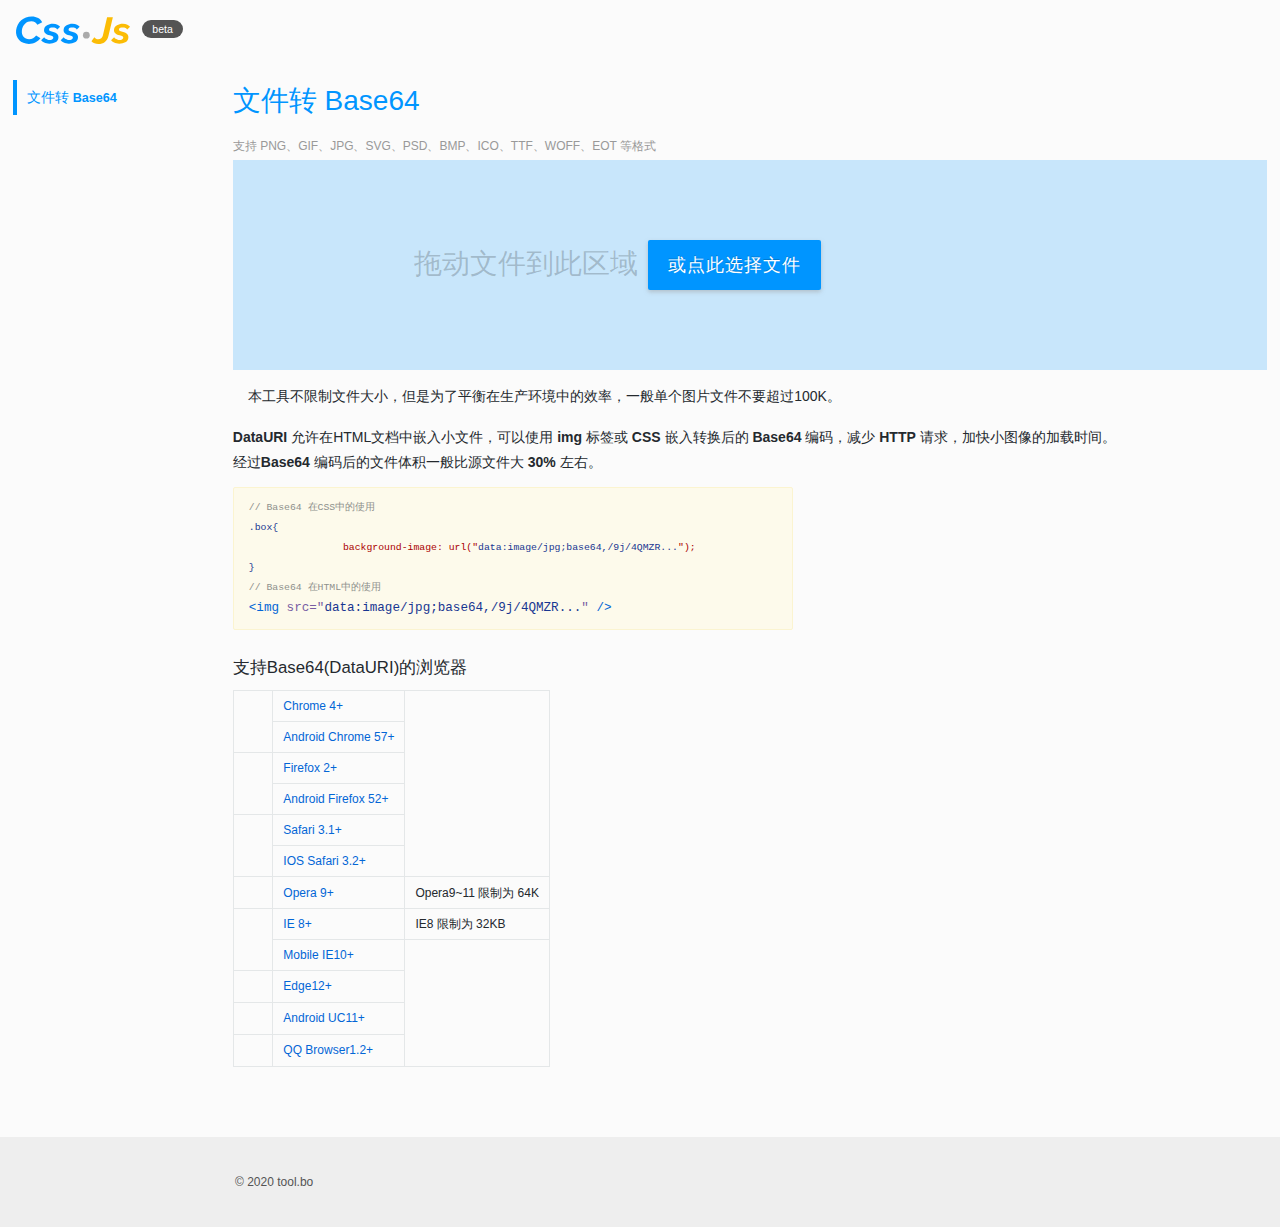
<file: base64/index.html>
﻿<!DOCTYPE html>
<html>
<head>
    <title>图片在线转换Base64,图片编码base64</title>
    <meta charset="utf-8">
    <meta name="google" content="notranslate">
    <meta http-equiv="X-UA-Compatible" content="IE=edge,chrome=1">
    <meta name="renderer" content="webkit">
    <meta name="viewport" content="width=device-width, initial-scale=1.0, minimum-scale=1.0, maximum-scale=1.0, user-scalable=no">
    <meta name="keywords" content="图片在线转换Base64,图片转base64,文件转Base64">
    <meta name="description" content="DataURI、PNG转换Base64，GIF转换Base64，JPEG转换Data64，Base64在线转换，图片转DataURI,图片编码base64">
    <link rel="shortcut icon" type="image/x-icon" href="//www.tool.bo/favicon.ico">
    <link rel="stylesheet" href="css/base64.css">
</head>
<body id="base64">
    <div id="header">
        <div id="logobox">
            <a href="/" id="logo" title="图片在线转换Base64"></a>
            <span id="beta">beta</span>
        </div>
    </div>
    <div id="centerContainer">
        <div id="sidebar">

            <ul>
                <!-- <li> -->
                    <!-- <dl> -->
                        <!-- <dt>JS压缩、格式化</dt> -->
                        <!-- <dd class="selected"><a href="/tools/compressor.html?tab=uglifyjs"><strong>UglifyJS</strong> Compress\Format</a></dd> -->
                        <!-- <dd><a href="/tools/compressor.html?tab=babel"><strong>Babel</strong> Minify and ES6-&gt;ES5 </a></dd> -->
                        <!-- <dd><a href="/tools/compressor.html?tab=closureCompiler">Google Closure Compiler</a></dd> -->
                        <!-- <dd><a href="/tools/compressor.html?tab=yui">YUI compressor</a></dd> -->
                        <!-- <dd><a href="/tools/compressor.html?tab=jspacker"><strong>Jspacker</strong> 混淆\解密</a></dd> -->
                        <!-- <dd><a href="/tools/compressor.html?tab=jsmin">Jsmin</a></dd> -->
                    <!-- </dl> -->
                <!-- </li> -->
                <li class="selected"><a href="/tools/base64.html">文件转 <strong>Base64</strong></a></li>
                <!-- <li><a href="/tools/rgba.html"><strong>RGBA</strong>&amp;<strong>Hex</strong> 颜色转换</a></li> -->
                <!-- <li><a href="/tools/unicode.html"><strong>Unicode</strong> 编码&amp;解码</a></li> -->
                <!-- <li><a href="http://tool.css-js.com/">More ...</a></li> -->
            </ul>

        </div>
        <div id="main">

            <h1>文件转 Base64</h1>
            <div id="dragarea-filetypes">支持 PNG、GIF、JPG、SVG、PSD、BMP、ICO、TTF、WOFF、EOT 等格式</div>

            <div id="dragarea">
                <span><icon></icon>拖动文件到此区域</span> <button class="btn vigorous">或点此选择文件</button><span>放开鼠标开始转码</span>
            </div>

            <div class="warningbox">
                <icon></icon>本工具不限制文件大小，但是为了平衡在生产环境中的效率，一般单个图片文件不要超过100K。
            </div>
            <div id="base64TranslistContainer"><div data-reactroot="" class="base64-translist"></div></div>
            <div id="base64Desc">
                <p><strong>DataURI</strong> 允许在HTML文档中嵌入小文件，可以使用 <strong>img</strong> 标签或 <strong>CSS</strong> 嵌入转换后的 <strong>Base64</strong> 编码，减少 <strong>HTTP</strong> 请求，加快小图像的加载时间。</p>
                <p>经过<strong>Base64</strong> 编码后的文件体积一般比源文件大 <strong>30%</strong> 左右。</p>
            </div>
            <div>
<pre><span class="c_comment">// Base64 在CSS中的使用</span>
<span class="c_cssselector">.box{</span>
                <span class="c_csspropname">background-image: url("</span><span class="pre-propvalue">[data-uri]...</span><span class="c_csspropname">");</span>
<span class="c_cssselector">}</span>
<span class="c_comment">// Base64 在HTML中的使用</span>
<span class="c_htmltag">&lt;img <span class="c_htmlpropname">src="</span><span class="c_htmlpropvalue">[data-uri]...</span><span class="c_htmlpropname">"</span> /&gt;</span></pre>
            </div>
            <div id="base64BrowserSupport">
                <h2>支持Base64(DataURI)的浏览器</h2>
                <table>
                    <tbody>
                        <tr>
                            <td rowspan="2"><icon></icon></td>
                            <td class="browserName">Chrome 4+</td>
                            <td rowspan="6"></td>
                        </tr>
                        <tr>
                            <td class="browserName">Android Chrome 57+</td>
                        </tr>
                        <tr>
                            <td rowspan="2"><icon></icon></td>
                            <td class="browserName">Firefox 2+</td>
                        </tr>
                        <tr>
                            <td class="browserName">Android Firefox 52+</td>
                        </tr>
                        <tr>
                            <td rowspan="2"><icon></icon></td>
                            <td class="browserName">Safari 3.1+</td>
                        </tr>
                        <tr>
                            <td class="browserName">IOS Safari 3.2+</td>
                        </tr>
                        <tr>
                            <td><icon></icon></td>
                            <td class="browserName">Opera 9+</td>
                            <td>Opera9~11 限制为 64K</td>
                        </tr>
                        <tr>
                            <td rowspan="2"><icon></icon></td>
                            <td class="browserName">IE 8+</td>
                            <td>IE8 限制为 32KB</td>
                        </tr>
                        <tr>
                            <td class="browserName">Mobile IE10+ </td>
                            <td rowspan="4"></td>
                        </tr>
                        <tr>
                            <td><icon></icon></td>
                            <td class="browserName">Edge12+</td>
                        </tr>
                        <tr>
                            <td><icon></icon></td>
                            <td class="browserName">Android UC11+ </td>
                        </tr>
                        <tr>
                            <td><icon></icon></td>
                            <td class="browserName">QQ Browser1.2+</td>
                        </tr>
                    </tbody>
                </table>
            </div>

        </div>
    </div>
    <div id="footer">
        <div id="footer-about">
            <span>© 2020 tool.bo</span>
        </div>
    </div>
    <script>
        if (window.navigator.userAgent.indexOf('Trident/') > -1) {
            document.write('<scrip' + 't src="js/polyfill.min.js"></scrip' + 't>');
        }
        if (!(window.FileReader && window.FormData)) {
            document.body.style.overflow = 'hidden';
            document.write('<div id="browserNotSupport"><div><h1>您当前的浏览器版本太低！</h1><h3>请使用Chrome、Firefox等现代浏览器</h3></div></div>');
        }
    </script>
    <script src="js/jquery.js"></script>
    <script src="js/commons-chunk.js"></script>
    <script src="js/base64.js"></script>
    <form style="display: none;">
        <input type="file" multiple="true" name="files">
    </form>
    <span style="display:none">
    </span>


</body>
</html>
</file>
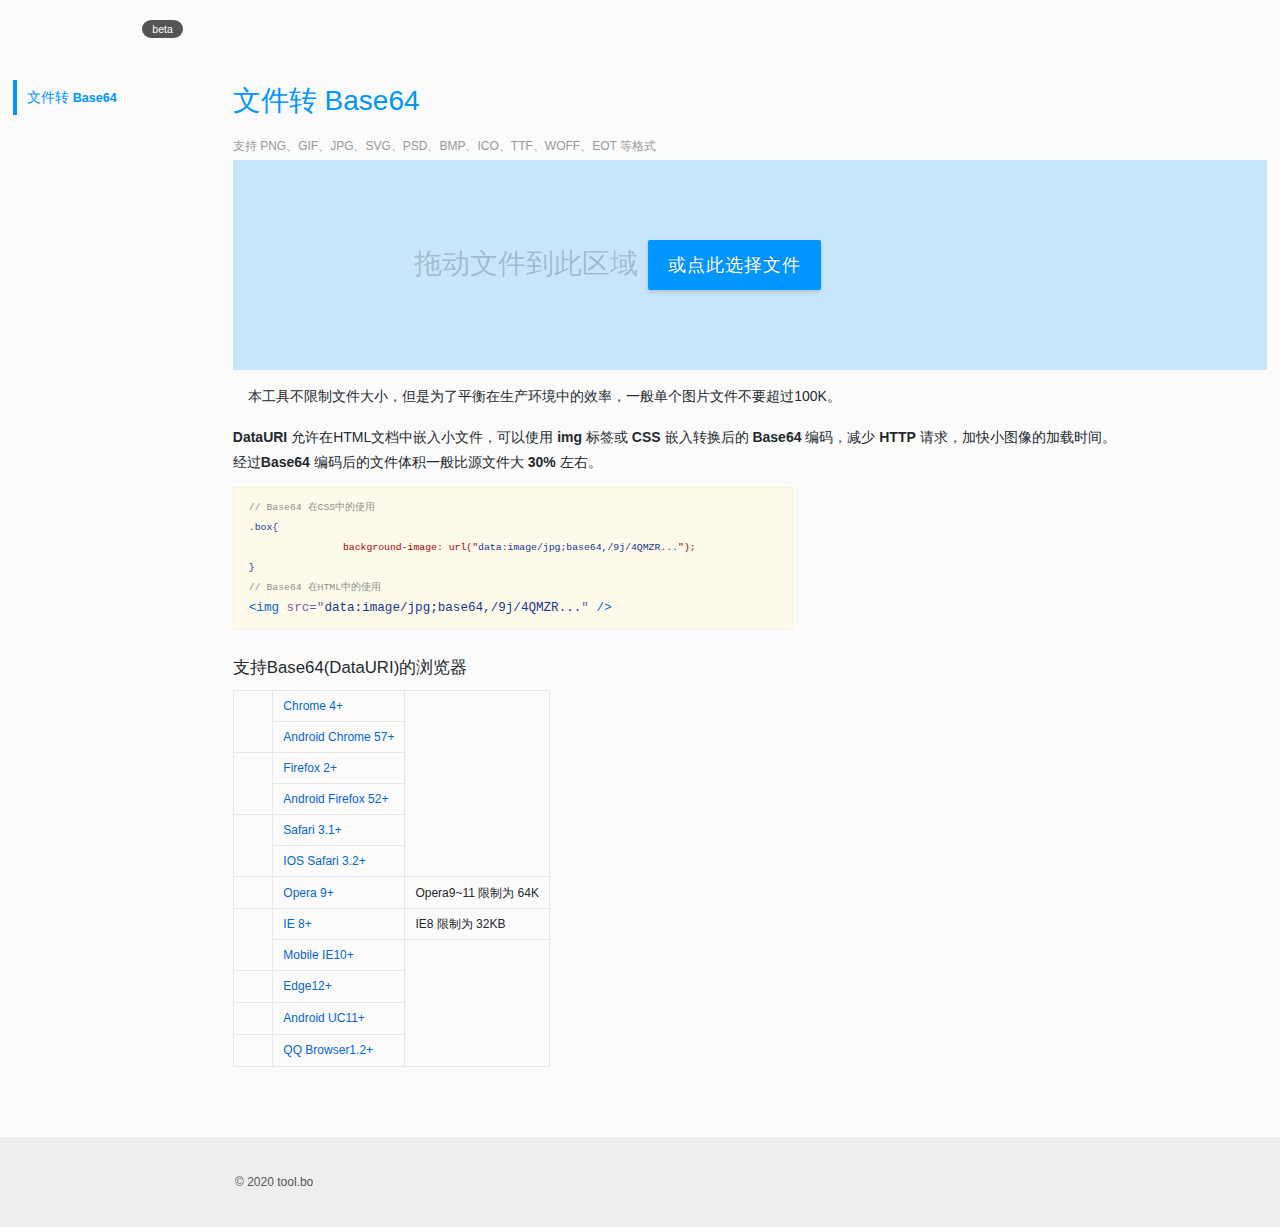
<file: imgbase64/index.html>
﻿<!DOCTYPE html>
<html>
<head>
    <title>图片在线转换Base64,图片编码base64</title>
    <meta charset="utf-8">
    <meta name="google" content="notranslate">
    <meta http-equiv="X-UA-Compatible" content="IE=edge,chrome=1">
    <meta name="renderer" content="webkit">
    <meta name="viewport" content="width=device-width, initial-scale=1.0, minimum-scale=1.0, maximum-scale=1.0, user-scalable=no">
    <meta name="keywords" content="图片在线转换Base64,图片转base64,文件转Base64">
    <meta name="description" content="DataURI、PNG转换Base64，GIF转换Base64，JPEG转换Data64，Base64在线转换，图片转DataURI,图片编码base64">
    <link rel="shortcut icon" type="image/x-icon" href="//www.tool.bo/favicon.ico">
    <link rel="stylesheet" href="css/base64.css">
</head>
<body id="base64">
    <div id="header">
        <div id="logobox">
            <a href="/imgbase64" id="logo" title="图片在线转换Base64"></a>
            <span id="beta">beta</span>
        </div>
    </div>
    <div id="centerContainer">
        <div id="sidebar">

            <ul>
                <!-- <li> -->
                    <!-- <dl> -->
                        <!-- <dt>JS压缩、格式化</dt> -->
                        <!-- <dd class="selected"><a href="/tools/compressor.html?tab=uglifyjs"><strong>UglifyJS</strong> Compress\Format</a></dd> -->
                        <!-- <dd><a href="/tools/compressor.html?tab=babel"><strong>Babel</strong> Minify and ES6-&gt;ES5 </a></dd> -->
                        <!-- <dd><a href="/tools/compressor.html?tab=closureCompiler">Google Closure Compiler</a></dd> -->
                        <!-- <dd><a href="/tools/compressor.html?tab=yui">YUI compressor</a></dd> -->
                        <!-- <dd><a href="/tools/compressor.html?tab=jspacker"><strong>Jspacker</strong> 混淆\解密</a></dd> -->
                        <!-- <dd><a href="/tools/compressor.html?tab=jsmin">Jsmin</a></dd> -->
                    <!-- </dl> -->
                <!-- </li> -->
                <li class="selected"><a href="/tools/base64.html">文件转 <strong>Base64</strong></a></li>
                <!-- <li><a href="/tools/rgba.html"><strong>RGBA</strong>&amp;<strong>Hex</strong> 颜色转换</a></li> -->
                <!-- <li><a href="/tools/unicode.html"><strong>Unicode</strong> 编码&amp;解码</a></li> -->
                <!-- <li><a href="http://tool.css-js.com/">More ...</a></li> -->
            </ul>

        </div>
        <div id="main">

            <h1>文件转 Base64</h1>
            <div id="dragarea-filetypes">支持 PNG、GIF、JPG、SVG、PSD、BMP、ICO、TTF、WOFF、EOT 等格式</div>

            <div id="dragarea">
                <span><icon></icon>拖动文件到此区域</span> <button class="btn vigorous">或点此选择文件</button><span>放开鼠标开始转码</span>
            </div>

            <div class="warningbox">
                <icon></icon>本工具不限制文件大小，但是为了平衡在生产环境中的效率，一般单个图片文件不要超过100K。
            </div>
            <div id="base64TranslistContainer"><div data-reactroot="" class="base64-translist"></div></div>
            <div id="base64Desc">
                <p><strong>DataURI</strong> 允许在HTML文档中嵌入小文件，可以使用 <strong>img</strong> 标签或 <strong>CSS</strong> 嵌入转换后的 <strong>Base64</strong> 编码，减少 <strong>HTTP</strong> 请求，加快小图像的加载时间。</p>
                <p>经过<strong>Base64</strong> 编码后的文件体积一般比源文件大 <strong>30%</strong> 左右。</p>
            </div>
            <div>
<pre><span class="c_comment">// Base64 在CSS中的使用</span>
<span class="c_cssselector">.box{</span>
                <span class="c_csspropname">background-image: url("</span><span class="pre-propvalue">[data-uri]...</span><span class="c_csspropname">");</span>
<span class="c_cssselector">}</span>
<span class="c_comment">// Base64 在HTML中的使用</span>
<span class="c_htmltag">&lt;img <span class="c_htmlpropname">src="</span><span class="c_htmlpropvalue">[data-uri]...</span><span class="c_htmlpropname">"</span> /&gt;</span></pre>
            </div>
            <div id="base64BrowserSupport">
                <h2>支持Base64(DataURI)的浏览器</h2>
                <table>
                    <tbody>
                        <tr>
                            <td rowspan="2"><icon></icon></td>
                            <td class="browserName">Chrome 4+</td>
                            <td rowspan="6"></td>
                        </tr>
                        <tr>
                            <td class="browserName">Android Chrome 57+</td>
                        </tr>
                        <tr>
                            <td rowspan="2"><icon></icon></td>
                            <td class="browserName">Firefox 2+</td>
                        </tr>
                        <tr>
                            <td class="browserName">Android Firefox 52+</td>
                        </tr>
                        <tr>
                            <td rowspan="2"><icon></icon></td>
                            <td class="browserName">Safari 3.1+</td>
                        </tr>
                        <tr>
                            <td class="browserName">IOS Safari 3.2+</td>
                        </tr>
                        <tr>
                            <td><icon></icon></td>
                            <td class="browserName">Opera 9+</td>
                            <td>Opera9~11 限制为 64K</td>
                        </tr>
                        <tr>
                            <td rowspan="2"><icon></icon></td>
                            <td class="browserName">IE 8+</td>
                            <td>IE8 限制为 32KB</td>
                        </tr>
                        <tr>
                            <td class="browserName">Mobile IE10+ </td>
                            <td rowspan="4"></td>
                        </tr>
                        <tr>
                            <td><icon></icon></td>
                            <td class="browserName">Edge12+</td>
                        </tr>
                        <tr>
                            <td><icon></icon></td>
                            <td class="browserName">Android UC11+ </td>
                        </tr>
                        <tr>
                            <td><icon></icon></td>
                            <td class="browserName">QQ Browser1.2+</td>
                        </tr>
                    </tbody>
                </table>
            </div>

        </div>
    </div>
    <div id="footer">
        <div id="footer-about">
            <span>© 2020 tool.bo</span>
        </div>
    </div>
    <script>
        if (window.navigator.userAgent.indexOf('Trident/') > -1) {
            document.write('<scrip' + 't src="js/polyfill.min.js"></scrip' + 't>');
        }
        if (!(window.FileReader && window.FormData)) {
            document.body.style.overflow = 'hidden';
            document.write('<div id="browserNotSupport"><div><h1>您当前的浏览器版本太低！</h1><h3>请使用Chrome、Firefox等现代浏览器</h3></div></div>');
        }
    </script>
    <script src="js/jquery.js"></script>
    <script src="js/commons-chunk.js"></script>
    <script src="js/base64.js"></script>
    <form style="display: none;">
        <input type="file" multiple="true" name="files">
    </form>
    <span style="display:none">
    </span>


</body>
</html>
</file>
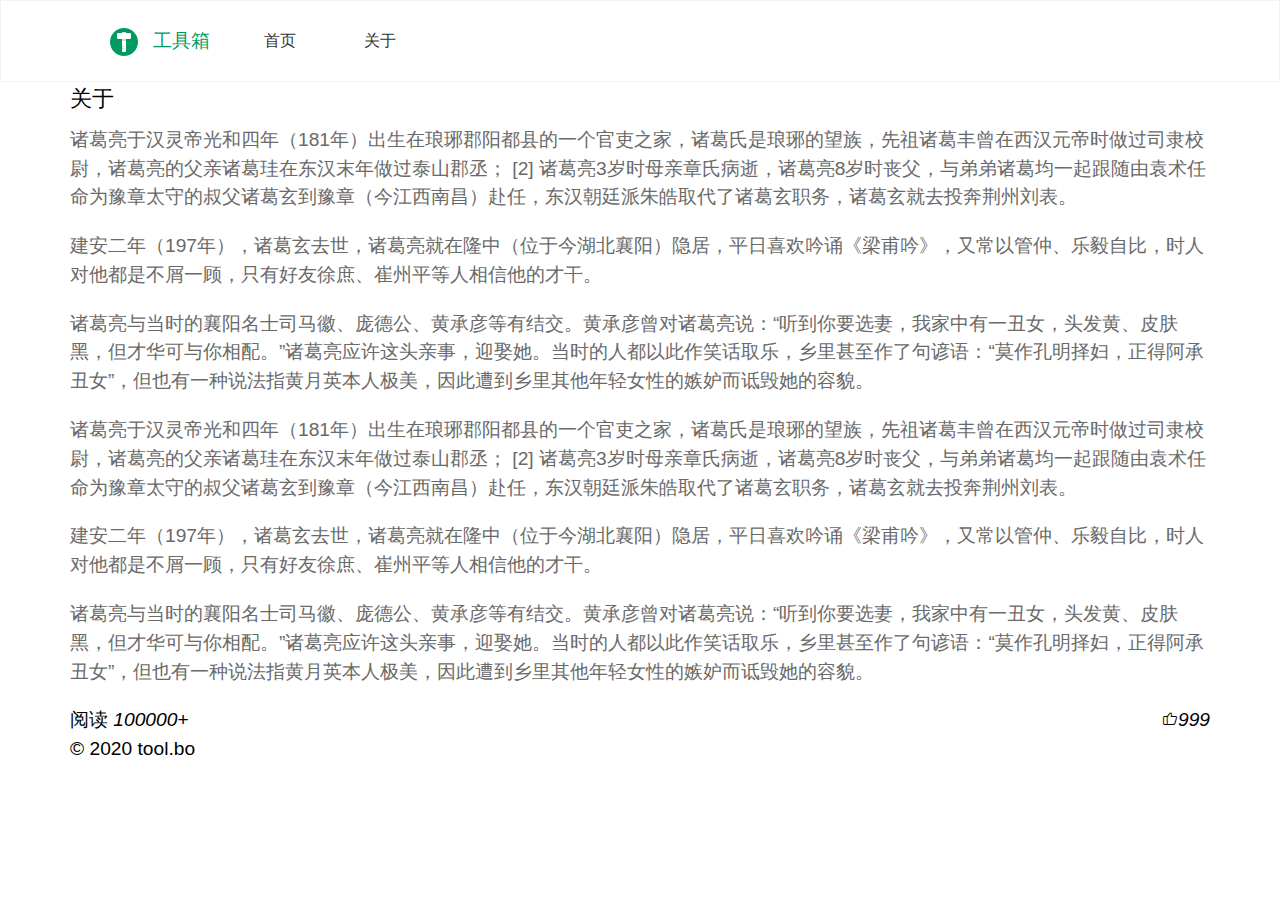
<file: about.html>
﻿<!DOCTYPE html>
<html>
<head>
    <meta charset="UTF-8">
    <title>关于-工具箱 - www.tool.bo</title>
    <meta name="viewport" content="width=device-width, initial-scale=1">
    <script src="js/jquery.min.js"></script>
    <link rel="stylesheet" href="plugins/layui/css/layui.css">
    <link rel="stylesheet" href="css/main.css">    
</head>
<body>
    <nav class="navbar">
        <div class="layui-container">
            <div class="header">
                <div class="header-wrap">
                    <div class="logo pull-left">
                        <a href="index.html">
                            <img src="images/logo.png" alt="" class="logo-img">
                            <span class="logo-text">工具箱</span>
                        </a>
                    </div>
                    <div class="nav pull-left">
                        <ul class="layui-nav">
                            <li class="layui-nav-item"><a href="index.html">首页</a></li>
                            <li class="layui-nav-item"><a href="about.html">关于</a></li>
                        </ul>
                    </div>
                    <div class="mobile-nav pull-right" id="mobile-nav">
                        <a href="javascript:;">
                            <i class="layui-icon layui-icon-more-vertical"></i>
                        </a>
                    </div>
                </div>
                <ul class="pop-nav" id="pop-nav">
                    <li><a href="index.html">首页</a></li>
                    <li><a href="about.html">关于</a></li>
                </ul>
            </div>
        </div>
    </nav>
    <div class="layui-container container-wrap">
        <div class="container container-message container-details container-about">
            <div class="contar-wrap">
                <div class="item">
                    <div class="item-box">
                        <h3>关于</h3>
                        <p>诸葛亮于汉灵帝光和四年（181年）出生在琅琊郡阳都县的一个官吏之家，诸葛氏是琅琊的望族，先祖诸葛丰曾在西汉元帝时做过司隶校尉，诸葛亮的父亲诸葛珪在东汉末年做过泰山郡丞； [2]  诸葛亮3岁时母亲章氏病逝，诸葛亮8岁时丧父，与弟弟诸葛均一起跟随由袁术任命为豫章太守的叔父诸葛玄到豫章（今江西南昌）赴任，东汉朝廷派朱皓取代了诸葛玄职务，诸葛玄就去投奔荆州刘表。</p>
                        <p>建安二年（197年），诸葛玄去世，诸葛亮就在隆中（位于今湖北襄阳）隐居，平日喜欢吟诵《梁甫吟》，又常以管仲、乐毅自比，时人对他都是不屑一顾，只有好友徐庶、崔州平等人相信他的才干。</p>
                        <p>诸葛亮与当时的襄阳名士司马徽、庞德公、黄承彦等有结交。黄承彦曾对诸葛亮说：“听到你要选妻，我家中有一丑女，头发黄、皮肤黑，但才华可与你相配。”诸葛亮应许这头亲事，迎娶她。当时的人都以此作笑话取乐，乡里甚至作了句谚语：“莫作孔明择妇，正得阿承丑女”，但也有一种说法指黄月英本人极美，因此遭到乡里其他年轻女性的嫉妒而诋毁她的容貌。</p>
                        <p>诸葛亮于汉灵帝光和四年（181年）出生在琅琊郡阳都县的一个官吏之家，诸葛氏是琅琊的望族，先祖诸葛丰曾在西汉元帝时做过司隶校尉，诸葛亮的父亲诸葛珪在东汉末年做过泰山郡丞； [2]  诸葛亮3岁时母亲章氏病逝，诸葛亮8岁时丧父，与弟弟诸葛均一起跟随由袁术任命为豫章太守的叔父诸葛玄到豫章（今江西南昌）赴任，东汉朝廷派朱皓取代了诸葛玄职务，诸葛玄就去投奔荆州刘表。</p>
                        <p>建安二年（197年），诸葛玄去世，诸葛亮就在隆中（位于今湖北襄阳）隐居，平日喜欢吟诵《梁甫吟》，又常以管仲、乐毅自比，时人对他都是不屑一顾，只有好友徐庶、崔州平等人相信他的才干。</p>
                        <p>诸葛亮与当时的襄阳名士司马徽、庞德公、黄承彦等有结交。黄承彦曾对诸葛亮说：“听到你要选妻，我家中有一丑女，头发黄、皮肤黑，但才华可与你相配。”诸葛亮应许这头亲事，迎娶她。当时的人都以此作笑话取乐，乡里甚至作了句谚语：“莫作孔明择妇，正得阿承丑女”，但也有一种说法指黄月英本人极美，因此遭到乡里其他年轻女性的嫉妒而诋毁她的容貌。</p>
                        <div class="count layui-clear">
                            <span class="pull-left">阅读 <em>100000+</em></span>
                            <span class="pull-right like"><i class="layui-icon layui-icon-praise"></i><em>999</em></span>
                        </div>
                    </div>
                </div>
            </div>
        </div>
    </div>
    <footer>
        <div class="layui-container">
            © 2020 tool.bo
            <div class="tongji">
                <script type="text/javascript" src="//js.users.51.la/19863567.js"></script>
            </div>
        </div>
    </footer>
    <script src="plugins/layui/layui.js"></script>
    <script src="js/index.js"></script>
</body>
</html>
</file>
<file: base64/css/base64.css>
body, html {
    height: 100%;
    margin: 0;
    padding: 0;
    font-family: Roboto,UILanguageFont,Arial,sans-serif;
    text-rendering: optimizeLegibility;
    font-size: 14px;
    line-height: 1.5;
    color: #24292e;
    background-color: #fbfbfb;
    -webkit-font-smoothing: antialiased;
    -moz-osx-font-smoothing: grayscale
}

::-webkit-scrollbar {
    width: .5rem;
    overflow: hidden
}

::-webkit-scrollbar-button {
    display: none
}

::-webkit-scrollbar-thumb {
    background-color: rgba(0,0,0,.5)
}

    ::-webkit-scrollbar-thumb:hover {
        background-color: #545454
    }

* {
    box-sizing: border-box
}

button, input, select, textarea {
    font-family: inherit;
    font-size: inherit;
    line-height: inherit
}

    button:focus, input:focus, select:focus, textarea:focus {
        outline: none
    }

strong {
    font-weight: 600
}

h1, h2, h3, h4, h5, h6 {
    margin: 0;
    padding: 0;
    font-weight: 400
}

h1 {
    color: #0095ff;
    font-size: 2rem;
    margin: 0 0 15px;
    font-weight: lighter
}

h2 {
    font-weight: 400
}

h2, h3 {
    font-size: 1.2rem
}

h3 {
    margin: 3px 0
}

p {
    margin: 0
}

p, pre {
    line-height: 20px
}

pre {
    display: inline-block;
    padding: 10px 50px 10px 15px;
    border-radius: 2px;
    margin: 5px 0;
    font-size: .7rem;
    color: #183691;
    background-color: #fdfaeb;
    border: 1px solid #fbf4d0;
    min-width: 560px;
    font-family: SFMono-Regular,Consolas,Liberation Mono,Menlo,Courier,monospace
}

    pre .c_comment {
        color: #8e908c
    }

    pre .c_htmltag {
        color: #0366d6;
        font-size: .9rem
    }

    pre .c_htmlpropname {
        color: #795da3
    }

    pre .c_htmlpropvalue {
        color: #183691
    }

    pre .c_jsfunc {
        color: #909;
        font-weight: 700
    }

    pre .c_jsstring {
        color: #0095ff
    }

    pre .c_cssblock {
        font-size: .9rem;
        font-weight: 700
    }

    pre .c_csspropname {
        color: #a00
    }

    pre .c_csspropvalue {
        color: #0095ff
    }

table, td, th {
    border-collapse: collapse;
    padding: 0
}

dd, dl, dt, li, ol, ul {
    list-style: none;
    margin: 0;
    padding: 0
}

a {
    text-decoration: none;
    color: #0366d6
}

    a:hover {
        text-decoration: underline
    }

label {
    user-select: none
}

input[type=checkbox] {
    display: none
}

    input[type=checkbox] + icon {
        font-size: 15px;
        position: relative;
        bottom: -1px;
        vertical-align: baseline
    }

        input[type=checkbox] + icon:after {
            content: "\E610"
        }

    input[type=checkbox]:checked + icon {
        color: inherit
    }

        input[type=checkbox]:checked + icon:after {
            content: "\E617"
        }

input[type=radio] {
    display: none
}

    input[type=radio] + icon {
        font-size: 19px;
        position: relative;
        bottom: -2px;
        vertical-align: baseline
    }

        input[type=radio] + icon:after {
            content: "\E695"
        }

    input[type=radio]:checked + icon:after {
        content: "\E6B0"
    }

input[type=text], textarea {
    background-color: #fff;
    color: #24292e;
    font-size: .75rem;
    resize: vertical;
    border: 1px solid #d9d9d9;
    border-radius: 2px;
    box-shadow: inset 0 1px 2px rgba(27,31,35,.075),0 0 3px #eee;
    -webkit-appearance: textfield;
    user-select: text
}

    input[type=text]:read-only, textarea:read-only {
        color: #bbb;
        background-color: #f9f9f9
    }

        input[type=text]:read-only:focus, textarea:read-only:focus {
            border-color: #ccc;
            background-color: #f9f9f9
        }

    input[type=text]:focus, textarea:focus {
        background-color: #fff;
        border-color: #0095ff;
        box-shadow: inset 0 1px 2px rgba(27,31,50,.075),0 0 0 .2em rgba(3,102,255,.3)
    }

    input[type=text]::placeholder, textarea::placeholder {
        color: #ccc
    }

textarea {
    padding: 5px
}

button {
    cursor: pointer;
    border-radius: 2px;
    background-color: #0095ff;
    border: none;
    padding: 0 15px;
    display: inline-block;
    line-height: 36px;
    height: 36px;
    overflow: hidden;
    letter-spacing: 1px;
    -webkit-appearance: button;
    white-space: nowrap;
    vertical-align: middle
}

    button, button.gray, button.vigorous {
        box-shadow: 0 2px 4px 0 hsla(0,0%,61%,.5);
        text-shadow: 0 -1px 0 rgba(0,0,0,.2)
    }

        button:active {
            box-shadow: inset 0 .2rem .5rem rgba(0,0,0,.2)
        }

        button.btn:hover {
            outline: none;
            background-color: #07c
        }

        button.gray, button.gray:active, button.gray:hover {
            background-color: #545454
        }

        button, button a {
            color: #fff;
            text-decoration: none !important
        }

            button.opt {
                margin-left: -8px;
                position: relative;
                z-index: 2;
                border-radius: 0 2px 2px 0;
                border-left: 1px solid rgba(0,0,0,.1);
                padding: 0 6px
            }

                button.opt icon {
                    font-size: 12px;
                    margin: 0;
                    color: hsla(0,0%,100%,.8)
                }

.tabs {
    display: flex;
    flex-direction: row;
    font-size: 1rem;
    position: relative;
    bottom: -1px;
    z-index: 2;
    user-select: none
}

    .tabs li {
        padding: 0 20px;
        line-height: 32px;
        margin-right: 2px;
        cursor: pointer;
        border-radius: 4px 4px 0 0;
        border: solid transparent;
        border-width: 2px 1px 0
    }

        .tabs li.selected {
            color: #0095ff;
            border-color: #ddd;
            background-color: #fff;
            border-top-color: #0095ff;
            box-shadow: 3px -2px 3px #eee
        }

.panel {
    padding: 15px 15px 10px;
    border-radius: 2px;
    background-color: #fff;
    border: 1px solid rgba(0,0,0,.1);
    box-shadow: inset 0 -3px 8px #f4f4f4,2px 2px 3px #eee
}

.warningbox {
    display: inline-block;
    margin-top: 10px;
    border-radius: 1px;
    line-height: 32px
}

    .warningbox icon {
        vertical-align: baseline
    }

.filterBlur {
    overflow: hidden
}

    .filterBlur > div {
        filter: blur(5px)
    }

@font-face {
    font-family: iconfont;
    src: url("//at.alicdn.com/t/font_50iss7to24eu3di.eot");
    src: url("//at.alicdn.com/t/font_50iss7to24eu3di.eot?#iefix") format("embedded-opentype"),url("//at.alicdn.com/t/font_50iss7to24eu3di.woff") format("woff"),url("//at.alicdn.com/t/font_50iss7to24eu3di.ttf") format("truetype"),url("//at.alicdn.com/t/font_50iss7to24eu3di.svg#iconfont") format("svg")
}

icon {
    display: inline;
    font-size: 16px;
    font-family: iconfont;
    vertical-align: middle;
    margin-right: 3px;
    cursor: pointer;
    font-style: normal;
    -webkit-font-smoothing: antialiased;
    -moz-osx-font-smoothing: grayscale
}

#browserNotSupport {
    width: 100%;
    height: 100%;
    background-color: #f2f2f2;
    position: fixed;
    top: 0;
    left: 0;
    z-index: 99999;
    text-align: center;
    color: #77b400
}

    #browserNotSupport h1 {
        font-size: 42px
    }

    #browserNotSupport h3 {
        font-size: 22px
    }

    #browserNotSupport div {
        margin: 0 auto;
        position: relative;
        top: 30%
    }

#header {
    height: 60px;
    line-height: 60px;
    display: flex;
    flex-direction: row;
    justify-content: space-between;
    padding: 0 1%;
    margin: 0 auto 20px
}

#header-right {
    font-size: 1rem
}

#logobox {
    height: 100%;
    position: relative
}

#logo {
    background: url("logo.svg") no-repeat 0;
    background-size: 60%;
    display: inline-block;
    width: 200px;
    height: 100%
}

    #logo:hover {
        text-decoration: none
    }

#beta {
    position: absolute;
    z-index: 2;
    top: 20px;
    right: 30px;
    background-color: #545454;
    color: #fff;
    height: 18px;
    line-height: 18px;
    font-size: .75rem;
    padding: 0 10px;
    border-radius: 20px
}

#centerContainer {
    display: flex;
    flex-direction: row;
    min-height: 800px;
    margin: 10px auto 50px;
    width: 98%
}

#sidebar {
    flex: 0 0 220px
}

    #sidebar > ul {
        border-radius: 2px
    }

        #sidebar > ul > li {
            line-height: 34px;
            padding: 0 10px;
            border-left: 4px solid #545454;
            margin-bottom: 3px
        }

            #sidebar > ul > li dt {
                color: #bbb
            }

            #sidebar > ul > li dd {
                margin-left: 10px;
                line-height: 28px;
                font-size: .8rem
            }

            #sidebar > ul > li strong {
                font-size: .9rem
            }

            #sidebar > ul > li a {
                color: #404040;
                text-decoration: none
            }

            #sidebar > ul > li.selected {
                border-left-color: #0095ff
            }

                #sidebar > ul > li.selected > a, #sidebar > ul > li.selected dd.selected a {
                    color: #0095ff
                }

#main {
    flex: 1
}

#footer {
    background-color: #eee;
    margin: 0 auto;
    line-height: 30px;
    padding: 30px 0 30px 225px;
    font-size: 12px
}

    #footer a, #footer span {
        margin-left: 10px
    }

    #footer, #footer a {
        color: #545454
    }

#footer-qqgroups {
    display: flex;
    flex-direction: row
}

    #footer-qqgroups dt {
        font-size: 22px
    }

    #footer-qqgroups dd, #footer-qqgroups dt {
        line-height: 20px
    }

.page-loading {
    position: fixed;
    width: 100%;
    height: 100%;
    background-color: rgba(0,0,0,.1);
    left: 0;
    top: 0;
    z-index: 99999999999;
    display: flex;
    justify-content: center;
    align-items: center;
    animation: loading-fadein 1s
}

@keyframes loading-fadein {
    0% {
        opacity: 0
    }

    to {
        opacity: 1
    }
}

.page-loading div {
    position: fixed;
    font-size: 50px;
    width: 50px;
    height: 50px;
    text-align: center;
    z-index: 2;
    margin-top: -50px;
    user-select: none
}

@keyframes loading-fadein-icon-rotate {
    0% {
        transform: rotate(0deg)
    }

    to {
        transform: rotate(1turn)
    }
}

.page-loading div.icon-loading {
    width: 100px;
    height: 25px;
    background: url([data-uri]) repeat-x;
    background-size: 100%
}

#dragarea {
    min-width: 600px;
    height: 15rem;
    line-height: 140px;
    font-size: 2rem;
    display: -webkit-box;
    display: -ms-flexbox;
    display: flex;
    -webkit-box-orient: horizontal;
    -webkit-box-direction: normal;
    -ms-flex-direction: row;
    flex-direction: row;
    -webkit-box-align: center;
    -ms-flex-align: center;
    align-items: center;
    padding-left: 100px;
    color: rgba(0,0,0,.2);
    cursor: default;
    background-color: rgba(0,149,255,.2)
}

    #dragarea.focus {
        background-color: rgba(119,193,88,.5)
    }

        #dragarea.focus button, #dragarea.focus span {
            display: none
        }

            #dragarea.focus span:last-child {
                display: inherit
            }

    #dragarea span:last-child {
        display: none
    }

    #dragarea span:first-child icon {
        font-size: 100px;
        position: relative;
        top: -2px
    }

    #dragarea button {
        height: 50px;
        font-size: 18px;
        line-height: 50px;
        padding: 0 20px;
        margin-left: 10px
    }

#dragarea-filetypes {
    color: #999;
    margin: 5px 0;
    font-size: 12px
}

#base64BrowserSupport {
    margin: 20px 0
}

    #base64BrowserSupport table {
        margin-top: 10px;
        font-size: 12px
    }

        #base64BrowserSupport table td {
            line-height: 24px;
            border: 1px solid #e4e7e8;
            padding: 3px 10px
        }

        #base64BrowserSupport table icon {
            font-size: 20px
        }

    #base64BrowserSupport .browserName {
        color: #0366d6
    }

#base64Desc {
    margin: 5px 0;
    display: inline-block
}

    #base64Desc p {
        margin-bottom: 5px
    }

.base64-translist {
    margin: 10px 0;
    min-width: 600px
}

    .base64-translist .item {
        border-radius: 2px;
        margin-bottom: 10px;
        border: 1px solid rgba(0,0,0,.1);
        background-color: #fff;
        padding: 5px;
        position: relative
    }

    .base64-translist .item-detail {
        display: -webkit-box;
        display: -ms-flexbox;
        display: flex;
        -webkit-box-orient: horizontal;
        -webkit-box-direction: normal;
        -ms-flex-direction: row;
        flex-direction: row
    }

    .base64-translist .item-close {
        color: #999;
        width: 24px;
        height: 24px;
        text-align: center;
        line-height: 24px;
        position: absolute;
        right: 5px;
        display: none
    }

        .base64-translist .item-close:hover {
            color: #666
        }

    .base64-translist .item-preview {
        -webkit-box-flex: 0;
        -ms-flex: 0 120px;
        flex: 0 120px;
        margin-right: 5px;
        background-repeat: no-repeat;
        background-position: 50%;
        background-color: #fff;
        padding: 10px;
        background-origin: content-box;
        position: relative
    }

    .base64-translist .item-preview-btns {
        display: none;
        position: absolute;
        z-index: 2;
        bottom: 0;
        margin-bottom: -28px;
        margin-right: 10px
    }

        .base64-translist .item-preview-btns icon {
            color: #f9f9f9;
            border-radius: 2px;
            padding: 3px;
            background-color: #ccc
        }

            .base64-translist .item-preview-btns icon:hover {
                color: #fff;
                background-color: #999
            }

    .base64-translist .item:hover .item-close, .base64-translist .item:hover .item-preview-btns {
        display: block
    }

    .base64-translist .item-main {
        -webkit-box-flex: 1;
        -ms-flex: 1;
        flex: 1
    }

    .base64-translist .item-main-filename {
        font-size: 14px;
        font-weight: 700
    }

    .base64-translist .item-main-fileinfo {
        color: #999;
        margin-top: 5px
    }

        .base64-translist .item-main-fileinfo span {
            line-height: 22px;
            height: 22px
        }

            .base64-translist .item-main-fileinfo span + span {
                margin-left: 10px
            }

    .base64-translist .item-main-converratio {
        width: 300px;
        height: 8px;
        position: relative;
        background-color: #fbbc05;
        vertical-align: middle;
        border-radius: 0 10px 10px 0 !important;
        margin: 5px 0 10px
    }

        .base64-translist .item-main-converratio span:first-child {
            height: 100%;
            display: inline-block;
            position: relative;
            top: -2px;
            background-color: #5cb85c;
            margin: 0;
            border-radius: 0 10px 10px 0
        }

        .base64-translist .item-main-converratio span:last-child {
            position: absolute;
            left: 100%;
            top: -8px;
            font-size: 14px;
            margin-left: 5px;
            color: #fbbc05
        }

    .base64-translist .item-main-code {
        word-wrap: break-word;
        word-break: break-all;
        overflow-y: auto;
        height: 100px;
        border-radius: 3px;
        padding: 5px;
        background-color: #f4f4f4;
        font-size: 10px;
        color: #999
    }

        .base64-translist .item-main-code.multiline div:first-child {
            color: #999
        }

        .base64-translist .item-main-code.multiline div:nth-child(2), .base64-translist .item-main-code.multiline div:nth-child(4) {
            color: #170;
            font-weight: 700
        }

        .base64-translist .item-main-code.multiline div:nth-child(3) {
            text-indent: 2em
        }

            .base64-translist .item-main-code.multiline div:nth-child(3) strong {
                color: #0086b3;
                font-size: 13px;
                font-weight: 400
            }

    .base64-translist .item-operabar {
        background-color: #fff;
        height: 40px;
        line-height: 40px;
        width: 100%;
        text-align: right
    }

        .base64-translist .item-operabar button {
            margin-right: 10px
        }
</file>
<file: imgbase64/css/base64.css>
body, html {
    height: 100%;
    margin: 0;
    padding: 0;
    font-family: Roboto,UILanguageFont,Arial,sans-serif;
    text-rendering: optimizeLegibility;
    font-size: 14px;
    line-height: 1.5;
    color: #24292e;
    background-color: #fbfbfb;
    -webkit-font-smoothing: antialiased;
    -moz-osx-font-smoothing: grayscale
}

::-webkit-scrollbar {
    width: .5rem;
    overflow: hidden
}

::-webkit-scrollbar-button {
    display: none
}

::-webkit-scrollbar-thumb {
    background-color: rgba(0,0,0,.5)
}

    ::-webkit-scrollbar-thumb:hover {
        background-color: #545454
    }

* {
    box-sizing: border-box
}

button, input, select, textarea {
    font-family: inherit;
    font-size: inherit;
    line-height: inherit
}

    button:focus, input:focus, select:focus, textarea:focus {
        outline: none
    }

strong {
    font-weight: 600
}

h1, h2, h3, h4, h5, h6 {
    margin: 0;
    padding: 0;
    font-weight: 400
}

h1 {
    color: #0095ff;
    font-size: 2rem;
    margin: 0 0 15px;
    font-weight: lighter
}

h2 {
    font-weight: 400
}

h2, h3 {
    font-size: 1.2rem
}

h3 {
    margin: 3px 0
}

p {
    margin: 0
}

p, pre {
    line-height: 20px
}

pre {
    display: inline-block;
    padding: 10px 50px 10px 15px;
    border-radius: 2px;
    margin: 5px 0;
    font-size: .7rem;
    color: #183691;
    background-color: #fdfaeb;
    border: 1px solid #fbf4d0;
    min-width: 560px;
    font-family: SFMono-Regular,Consolas,Liberation Mono,Menlo,Courier,monospace
}

    pre .c_comment {
        color: #8e908c
    }

    pre .c_htmltag {
        color: #0366d6;
        font-size: .9rem
    }

    pre .c_htmlpropname {
        color: #795da3
    }

    pre .c_htmlpropvalue {
        color: #183691
    }

    pre .c_jsfunc {
        color: #909;
        font-weight: 700
    }

    pre .c_jsstring {
        color: #0095ff
    }

    pre .c_cssblock {
        font-size: .9rem;
        font-weight: 700
    }

    pre .c_csspropname {
        color: #a00
    }

    pre .c_csspropvalue {
        color: #0095ff
    }

table, td, th {
    border-collapse: collapse;
    padding: 0
}

dd, dl, dt, li, ol, ul {
    list-style: none;
    margin: 0;
    padding: 0
}

a {
    text-decoration: none;
    color: #0366d6
}

    a:hover {
        text-decoration: underline
    }

label {
    user-select: none
}

input[type=checkbox] {
    display: none
}

    input[type=checkbox] + icon {
        font-size: 15px;
        position: relative;
        bottom: -1px;
        vertical-align: baseline
    }

        input[type=checkbox] + icon:after {
            content: "\E610"
        }

    input[type=checkbox]:checked + icon {
        color: inherit
    }

        input[type=checkbox]:checked + icon:after {
            content: "\E617"
        }

input[type=radio] {
    display: none
}

    input[type=radio] + icon {
        font-size: 19px;
        position: relative;
        bottom: -2px;
        vertical-align: baseline
    }

        input[type=radio] + icon:after {
            content: "\E695"
        }

    input[type=radio]:checked + icon:after {
        content: "\E6B0"
    }

input[type=text], textarea {
    background-color: #fff;
    color: #24292e;
    font-size: .75rem;
    resize: vertical;
    border: 1px solid #d9d9d9;
    border-radius: 2px;
    box-shadow: inset 0 1px 2px rgba(27,31,35,.075),0 0 3px #eee;
    -webkit-appearance: textfield;
    user-select: text
}

    input[type=text]:read-only, textarea:read-only {
        color: #bbb;
        background-color: #f9f9f9
    }

        input[type=text]:read-only:focus, textarea:read-only:focus {
            border-color: #ccc;
            background-color: #f9f9f9
        }

    input[type=text]:focus, textarea:focus {
        background-color: #fff;
        border-color: #0095ff;
        box-shadow: inset 0 1px 2px rgba(27,31,50,.075),0 0 0 .2em rgba(3,102,255,.3)
    }

    input[type=text]::placeholder, textarea::placeholder {
        color: #ccc
    }

textarea {
    padding: 5px
}

button {
    cursor: pointer;
    border-radius: 2px;
    background-color: #0095ff;
    border: none;
    padding: 0 15px;
    display: inline-block;
    line-height: 36px;
    height: 36px;
    overflow: hidden;
    letter-spacing: 1px;
    -webkit-appearance: button;
    white-space: nowrap;
    vertical-align: middle
}

    button, button.gray, button.vigorous {
        box-shadow: 0 2px 4px 0 hsla(0,0%,61%,.5);
        text-shadow: 0 -1px 0 rgba(0,0,0,.2)
    }

        button:active {
            box-shadow: inset 0 .2rem .5rem rgba(0,0,0,.2)
        }

        button.btn:hover {
            outline: none;
            background-color: #07c
        }

        button.gray, button.gray:active, button.gray:hover {
            background-color: #545454
        }

        button, button a {
            color: #fff;
            text-decoration: none !important
        }

            button.opt {
                margin-left: -8px;
                position: relative;
                z-index: 2;
                border-radius: 0 2px 2px 0;
                border-left: 1px solid rgba(0,0,0,.1);
                padding: 0 6px
            }

                button.opt icon {
                    font-size: 12px;
                    margin: 0;
                    color: hsla(0,0%,100%,.8)
                }

.tabs {
    display: flex;
    flex-direction: row;
    font-size: 1rem;
    position: relative;
    bottom: -1px;
    z-index: 2;
    user-select: none
}

    .tabs li {
        padding: 0 20px;
        line-height: 32px;
        margin-right: 2px;
        cursor: pointer;
        border-radius: 4px 4px 0 0;
        border: solid transparent;
        border-width: 2px 1px 0
    }

        .tabs li.selected {
            color: #0095ff;
            border-color: #ddd;
            background-color: #fff;
            border-top-color: #0095ff;
            box-shadow: 3px -2px 3px #eee
        }

.panel {
    padding: 15px 15px 10px;
    border-radius: 2px;
    background-color: #fff;
    border: 1px solid rgba(0,0,0,.1);
    box-shadow: inset 0 -3px 8px #f4f4f4,2px 2px 3px #eee
}

.warningbox {
    display: inline-block;
    margin-top: 10px;
    border-radius: 1px;
    line-height: 32px
}

    .warningbox icon {
        vertical-align: baseline
    }

.filterBlur {
    overflow: hidden
}

    .filterBlur > div {
        filter: blur(5px)
    }

@font-face {
    font-family: iconfont;
    src: url("//at.alicdn.com/t/font_50iss7to24eu3di.eot");
    src: url("//at.alicdn.com/t/font_50iss7to24eu3di.eot?#iefix") format("embedded-opentype"),url("//at.alicdn.com/t/font_50iss7to24eu3di.woff") format("woff"),url("//at.alicdn.com/t/font_50iss7to24eu3di.ttf") format("truetype"),url("//at.alicdn.com/t/font_50iss7to24eu3di.svg#iconfont") format("svg")
}

icon {
    display: inline;
    font-size: 16px;
    font-family: iconfont;
    vertical-align: middle;
    margin-right: 3px;
    cursor: pointer;
    font-style: normal;
    -webkit-font-smoothing: antialiased;
    -moz-osx-font-smoothing: grayscale
}

#browserNotSupport {
    width: 100%;
    height: 100%;
    background-color: #f2f2f2;
    position: fixed;
    top: 0;
    left: 0;
    z-index: 99999;
    text-align: center;
    color: #77b400
}

    #browserNotSupport h1 {
        font-size: 42px
    }

    #browserNotSupport h3 {
        font-size: 22px
    }

    #browserNotSupport div {
        margin: 0 auto;
        position: relative;
        top: 30%
    }

#header {
    height: 60px;
    line-height: 60px;
    display: flex;
    flex-direction: row;
    justify-content: space-between;
    padding: 0 1%;
    margin: 0 auto 20px
}


#logobox {
    height: 100%;
    position: relative
}

#logo {
    background: url("//www.tool.bo/logo.png") no-repeat 0;
    background-size: 60%;
    display: inline-block;
    width: 200px;
    height: 100%
}

    #logo:hover {
        text-decoration: none
    }

#beta {
    position: absolute;
    z-index: 2;
    top: 20px;
    right: 30px;
    background-color: #545454;
    color: #fff;
    height: 18px;
    line-height: 18px;
    font-size: .75rem;
    padding: 0 10px;
    border-radius: 20px
}

#centerContainer {
    display: flex;
    flex-direction: row;
    min-height: 800px;
    margin: 10px auto 50px;
    width: 98%
}

#sidebar {
    flex: 0 0 220px
}

    #sidebar > ul {
        border-radius: 2px
    }

        #sidebar > ul > li {
            line-height: 34px;
            padding: 0 10px;
            border-left: 4px solid #545454;
            margin-bottom: 3px
        }

            #sidebar > ul > li dt {
                color: #bbb
            }

            #sidebar > ul > li dd {
                margin-left: 10px;
                line-height: 28px;
                font-size: .8rem
            }

            #sidebar > ul > li strong {
                font-size: .9rem
            }

            #sidebar > ul > li a {
                color: #404040;
                text-decoration: none
            }

            #sidebar > ul > li.selected {
                border-left-color: #0095ff
            }

                #sidebar > ul > li.selected > a, #sidebar > ul > li.selected dd.selected a {
                    color: #0095ff
                }

#main {
    flex: 1
}

#footer {
    background-color: #eee;
    margin: 0 auto;
    line-height: 30px;
    padding: 30px 0 30px 225px;
    font-size: 12px
}

    #footer a, #footer span {
        margin-left: 10px
    }

    #footer, #footer a {
        color: #545454
    }


.page-loading {
    position: fixed;
    width: 100%;
    height: 100%;
    background-color: rgba(0,0,0,.1);
    left: 0;
    top: 0;
    z-index: 99999999999;
    display: flex;
    justify-content: center;
    align-items: center;
    animation: loading-fadein 1s
}

@keyframes loading-fadein {
    0% {
        opacity: 0
    }

    to {
        opacity: 1
    }
}

.page-loading div {
    position: fixed;
    font-size: 50px;
    width: 50px;
    height: 50px;
    text-align: center;
    z-index: 2;
    margin-top: -50px;
    user-select: none
}

@keyframes loading-fadein-icon-rotate {
    0% {
        transform: rotate(0deg)
    }

    to {
        transform: rotate(1turn)
    }
}

.page-loading div.icon-loading {
    width: 100px;
    height: 25px;
    background: url([data-uri]) repeat-x;
    background-size: 100%
}

#dragarea {
    min-width: 600px;
    height: 15rem;
    line-height: 140px;
    font-size: 2rem;
    display: -webkit-box;
    display: -ms-flexbox;
    display: flex;
    -webkit-box-orient: horizontal;
    -webkit-box-direction: normal;
    -ms-flex-direction: row;
    flex-direction: row;
    -webkit-box-align: center;
    -ms-flex-align: center;
    align-items: center;
    padding-left: 100px;
    color: rgba(0,0,0,.2);
    cursor: default;
    background-color: rgba(0,149,255,.2)
}

    #dragarea.focus {
        background-color: rgba(119,193,88,.5)
    }

        #dragarea.focus button, #dragarea.focus span {
            display: none
        }

            #dragarea.focus span:last-child {
                display: inherit
            }

    #dragarea span:last-child {
        display: none
    }

    #dragarea span:first-child icon {
        font-size: 100px;
        position: relative;
        top: -2px
    }

    #dragarea button {
        height: 50px;
        font-size: 18px;
        line-height: 50px;
        padding: 0 20px;
        margin-left: 10px
    }

#dragarea-filetypes {
    color: #999;
    margin: 5px 0;
    font-size: 12px
}

#base64BrowserSupport {
    margin: 20px 0
}

    #base64BrowserSupport table {
        margin-top: 10px;
        font-size: 12px
    }

        #base64BrowserSupport table td {
            line-height: 24px;
            border: 1px solid #e4e7e8;
            padding: 3px 10px
        }

        #base64BrowserSupport table icon {
            font-size: 20px
        }

    #base64BrowserSupport .browserName {
        color: #0366d6
    }

#base64Desc {
    margin: 5px 0;
    display: inline-block
}

    #base64Desc p {
        margin-bottom: 5px
    }

.base64-translist {
    margin: 10px 0;
    min-width: 600px
}

    .base64-translist .item {
        border-radius: 2px;
        margin-bottom: 10px;
        border: 1px solid rgba(0,0,0,.1);
        background-color: #fff;
        padding: 5px;
        position: relative
    }

    .base64-translist .item-detail {
        display: -webkit-box;
        display: -ms-flexbox;
        display: flex;
        -webkit-box-orient: horizontal;
        -webkit-box-direction: normal;
        -ms-flex-direction: row;
        flex-direction: row
    }

    .base64-translist .item-close {
        color: #999;
        width: 24px;
        height: 24px;
        text-align: center;
        line-height: 24px;
        position: absolute;
        right: 5px;
        display: none
    }

        .base64-translist .item-close:hover {
            color: #666
        }

    .base64-translist .item-preview {
        -webkit-box-flex: 0;
        -ms-flex: 0 120px;
        flex: 0 120px;
        margin-right: 5px;
        background-repeat: no-repeat;
        background-position: 50%;
        background-color: #fff;
        padding: 10px;
        background-origin: content-box;
        position: relative
    }

    .base64-translist .item-preview-btns {
        display: none;
        position: absolute;
        z-index: 2;
        bottom: 0;
        margin-bottom: -28px;
        margin-right: 10px
    }

        .base64-translist .item-preview-btns icon {
            color: #f9f9f9;
            border-radius: 2px;
            padding: 3px;
            background-color: #ccc
        }

            .base64-translist .item-preview-btns icon:hover {
                color: #fff;
                background-color: #999
            }

    .base64-translist .item:hover .item-close, .base64-translist .item:hover .item-preview-btns {
        display: block
    }

    .base64-translist .item-main {
        -webkit-box-flex: 1;
        -ms-flex: 1;
        flex: 1
    }

    .base64-translist .item-main-filename {
        font-size: 14px;
        font-weight: 700
    }

    .base64-translist .item-main-fileinfo {
        color: #999;
        margin-top: 5px
    }

        .base64-translist .item-main-fileinfo span {
            line-height: 22px;
            height: 22px
        }

            .base64-translist .item-main-fileinfo span + span {
                margin-left: 10px
            }

    .base64-translist .item-main-converratio {
        width: 300px;
        height: 8px;
        position: relative;
        background-color: #fbbc05;
        vertical-align: middle;
        border-radius: 0 10px 10px 0 !important;
        margin: 5px 0 10px
    }

        .base64-translist .item-main-converratio span:first-child {
            height: 100%;
            display: inline-block;
            position: relative;
            top: -2px;
            background-color: #5cb85c;
            margin: 0;
            border-radius: 0 10px 10px 0
        }

        .base64-translist .item-main-converratio span:last-child {
            position: absolute;
            left: 100%;
            top: -8px;
            font-size: 14px;
            margin-left: 5px;
            color: #fbbc05
        }

    .base64-translist .item-main-code {
        word-wrap: break-word;
        word-break: break-all;
        overflow-y: auto;
        height: 100px;
        border-radius: 3px;
        padding: 5px;
        background-color: #f4f4f4;
        font-size: 10px;
        color: #999
    }

        .base64-translist .item-main-code.multiline div:first-child {
            color: #999
        }

        .base64-translist .item-main-code.multiline div:nth-child(2), .base64-translist .item-main-code.multiline div:nth-child(4) {
            color: #170;
            font-weight: 700
        }

        .base64-translist .item-main-code.multiline div:nth-child(3) {
            text-indent: 2em
        }

            .base64-translist .item-main-code.multiline div:nth-child(3) strong {
                color: #0086b3;
                font-size: 13px;
                font-weight: 400
            }

    .base64-translist .item-operabar {
        background-color: #fff;
        height: 40px;
        line-height: 40px;
        width: 100%;
        text-align: right
    }

        .base64-translist .item-operabar button {
            margin-right: 10px
        }
</file>
<file: plugins/layui/css/layui.css>
/** layui-v2.4.5 MIT License By https://www.layui.com */
 .layui-inline,img{display:inline-block;vertical-align:middle}h1,h2,h3,h4,h5,h6{font-weight:400}.layui-edge,.layui-header,.layui-inline,.layui-main{position:relative}.layui-elip,.layui-form-checkbox span,.layui-form-pane .layui-form-label{text-overflow:ellipsis;white-space:nowrap}.layui-btn,.layui-edge,.layui-inline,img{vertical-align:middle}.layui-btn,.layui-disabled,.layui-icon,.layui-unselect{-webkit-user-select:none;-ms-user-select:none;-moz-user-select:none}blockquote,body,button,dd,div,dl,dt,form,h1,h2,h3,h4,h5,h6,input,li,ol,p,pre,td,textarea,th,ul{margin:0;padding:0;-webkit-tap-highlight-color:rgba(0,0,0,0)}a:active,a:hover{outline:0}img{border:none}li{list-style:none}table{border-collapse:collapse;border-spacing:0}h4,h5,h6{font-size:100%}button,input,optgroup,option,select,textarea{font-family:inherit;font-size:inherit;font-style:inherit;font-weight:inherit;outline:0}pre{white-space:pre-wrap;white-space:-moz-pre-wrap;white-space:-pre-wrap;white-space:-o-pre-wrap;word-wrap:break-word}body{line-height:24px;font:14px Helvetica Neue,Helvetica,PingFang SC,Tahoma,Arial,sans-serif}hr{height:1px;margin:10px 0;border:0;clear:both}a{color:#333;text-decoration:none}a:hover{color:#777}a cite{font-style:normal;*cursor:pointer}.layui-border-box,.layui-border-box *{box-sizing:border-box}.layui-box,.layui-box *{box-sizing:content-box}.layui-clear{clear:both;*zoom:1}.layui-clear:after{content:'\20';clear:both;*zoom:1;display:block;height:0}.layui-inline{*display:inline;*zoom:1}.layui-edge{display:inline-block;width:0;height:0;border-width:6px;border-style:dashed;border-color:transparent;overflow:hidden}.layui-edge-top{top:-4px;border-bottom-color:#999;border-bottom-style:solid}.layui-edge-right{border-left-color:#999;border-left-style:solid}.layui-edge-bottom{top:2px;border-top-color:#999;border-top-style:solid}.layui-edge-left{border-right-color:#999;border-right-style:solid}.layui-elip{overflow:hidden}.layui-disabled,.layui-disabled:hover{color:#d2d2d2!important;cursor:not-allowed!important}.layui-circle{border-radius:100%}.layui-show{display:block!important}.layui-hide{display:none!important}@font-face{font-family:layui-icon;src:url(../font/iconfont.eot?v=240);src:url(../font/iconfont.eot?v=240#iefix) format('embedded-opentype'),url(../font/iconfont.svg?v=240#iconfont) format('svg'),url(../font/iconfont.woff?v=240) format('woff'),url(../font/iconfont.ttf?v=240) format('truetype')}.layui-icon{font-family:layui-icon!important;font-size:16px;font-style:normal;-webkit-font-smoothing:antialiased;-moz-osx-font-smoothing:grayscale}.layui-icon-reply-fill:before{content:"\e611"}.layui-icon-set-fill:before{content:"\e614"}.layui-icon-menu-fill:before{content:"\e60f"}.layui-icon-search:before{content:"\e615"}.layui-icon-share:before{content:"\e641"}.layui-icon-set-sm:before{content:"\e620"}.layui-icon-engine:before{content:"\e628"}.layui-icon-close:before{content:"\1006"}.layui-icon-close-fill:before{content:"\1007"}.layui-icon-chart-screen:before{content:"\e629"}.layui-icon-star:before{content:"\e600"}.layui-icon-circle-dot:before{content:"\e617"}.layui-icon-chat:before{content:"\e606"}.layui-icon-release:before{content:"\e609"}.layui-icon-list:before{content:"\e60a"}.layui-icon-chart:before{content:"\e62c"}.layui-icon-ok-circle:before{content:"\1005"}.layui-icon-layim-theme:before{content:"\e61b"}.layui-icon-table:before{content:"\e62d"}.layui-icon-right:before{content:"\e602"}.layui-icon-left:before{content:"\e603"}.layui-icon-cart-simple:before{content:"\e698"}.layui-icon-face-cry:before{content:"\e69c"}.layui-icon-face-smile:before{content:"\e6af"}.layui-icon-survey:before{content:"\e6b2"}.layui-icon-tree:before{content:"\e62e"}.layui-icon-upload-circle:before{content:"\e62f"}.layui-icon-add-circle:before{content:"\e61f"}.layui-icon-download-circle:before{content:"\e601"}.layui-icon-templeate-1:before{content:"\e630"}.layui-icon-util:before{content:"\e631"}.layui-icon-face-surprised:before{content:"\e664"}.layui-icon-edit:before{content:"\e642"}.layui-icon-speaker:before{content:"\e645"}.layui-icon-down:before{content:"\e61a"}.layui-icon-file:before{content:"\e621"}.layui-icon-layouts:before{content:"\e632"}.layui-icon-rate-half:before{content:"\e6c9"}.layui-icon-add-circle-fine:before{content:"\e608"}.layui-icon-prev-circle:before{content:"\e633"}.layui-icon-read:before{content:"\e705"}.layui-icon-404:before{content:"\e61c"}.layui-icon-carousel:before{content:"\e634"}.layui-icon-help:before{content:"\e607"}.layui-icon-code-circle:before{content:"\e635"}.layui-icon-water:before{content:"\e636"}.layui-icon-username:before{content:"\e66f"}.layui-icon-find-fill:before{content:"\e670"}.layui-icon-about:before{content:"\e60b"}.layui-icon-location:before{content:"\e715"}.layui-icon-up:before{content:"\e619"}.layui-icon-pause:before{content:"\e651"}.layui-icon-date:before{content:"\e637"}.layui-icon-layim-uploadfile:before{content:"\e61d"}.layui-icon-delete:before{content:"\e640"}.layui-icon-play:before{content:"\e652"}.layui-icon-top:before{content:"\e604"}.layui-icon-friends:before{content:"\e612"}.layui-icon-refresh-3:before{content:"\e9aa"}.layui-icon-ok:before{content:"\e605"}.layui-icon-layer:before{content:"\e638"}.layui-icon-face-smile-fine:before{content:"\e60c"}.layui-icon-dollar:before{content:"\e659"}.layui-icon-group:before{content:"\e613"}.layui-icon-layim-download:before{content:"\e61e"}.layui-icon-picture-fine:before{content:"\e60d"}.layui-icon-link:before{content:"\e64c"}.layui-icon-diamond:before{content:"\e735"}.layui-icon-log:before{content:"\e60e"}.layui-icon-rate-solid:before{content:"\e67a"}.layui-icon-fonts-del:before{content:"\e64f"}.layui-icon-unlink:before{content:"\e64d"}.layui-icon-fonts-clear:before{content:"\e639"}.layui-icon-triangle-r:before{content:"\e623"}.layui-icon-circle:before{content:"\e63f"}.layui-icon-radio:before{content:"\e643"}.layui-icon-align-center:before{content:"\e647"}.layui-icon-align-right:before{content:"\e648"}.layui-icon-align-left:before{content:"\e649"}.layui-icon-loading-1:before{content:"\e63e"}.layui-icon-return:before{content:"\e65c"}.layui-icon-fonts-strong:before{content:"\e62b"}.layui-icon-upload:before{content:"\e67c"}.layui-icon-dialogue:before{content:"\e63a"}.layui-icon-video:before{content:"\e6ed"}.layui-icon-headset:before{content:"\e6fc"}.layui-icon-cellphone-fine:before{content:"\e63b"}.layui-icon-add-1:before{content:"\e654"}.layui-icon-face-smile-b:before{content:"\e650"}.layui-icon-fonts-html:before{content:"\e64b"}.layui-icon-form:before{content:"\e63c"}.layui-icon-cart:before{content:"\e657"}.layui-icon-camera-fill:before{content:"\e65d"}.layui-icon-tabs:before{content:"\e62a"}.layui-icon-fonts-code:before{content:"\e64e"}.layui-icon-fire:before{content:"\e756"}.layui-icon-set:before{content:"\e716"}.layui-icon-fonts-u:before{content:"\e646"}.layui-icon-triangle-d:before{content:"\e625"}.layui-icon-tips:before{content:"\e702"}.layui-icon-picture:before{content:"\e64a"}.layui-icon-more-vertical:before{content:"\e671"}.layui-icon-flag:before{content:"\e66c"}.layui-icon-loading:before{content:"\e63d"}.layui-icon-fonts-i:before{content:"\e644"}.layui-icon-refresh-1:before{content:"\e666"}.layui-icon-rmb:before{content:"\e65e"}.layui-icon-home:before{content:"\e68e"}.layui-icon-user:before{content:"\e770"}.layui-icon-notice:before{content:"\e667"}.layui-icon-login-weibo:before{content:"\e675"}.layui-icon-voice:before{content:"\e688"}.layui-icon-upload-drag:before{content:"\e681"}.layui-icon-login-qq:before{content:"\e676"}.layui-icon-snowflake:before{content:"\e6b1"}.layui-icon-file-b:before{content:"\e655"}.layui-icon-template:before{content:"\e663"}.layui-icon-auz:before{content:"\e672"}.layui-icon-console:before{content:"\e665"}.layui-icon-app:before{content:"\e653"}.layui-icon-prev:before{content:"\e65a"}.layui-icon-website:before{content:"\e7ae"}.layui-icon-next:before{content:"\e65b"}.layui-icon-component:before{content:"\e857"}.layui-icon-more:before{content:"\e65f"}.layui-icon-login-wechat:before{content:"\e677"}.layui-icon-shrink-right:before{content:"\e668"}.layui-icon-spread-left:before{content:"\e66b"}.layui-icon-camera:before{content:"\e660"}.layui-icon-note:before{content:"\e66e"}.layui-icon-refresh:before{content:"\e669"}.layui-icon-female:before{content:"\e661"}.layui-icon-male:before{content:"\e662"}.layui-icon-password:before{content:"\e673"}.layui-icon-senior:before{content:"\e674"}.layui-icon-theme:before{content:"\e66a"}.layui-icon-tread:before{content:"\e6c5"}.layui-icon-praise:before{content:"\e6c6"}.layui-icon-star-fill:before{content:"\e658"}.layui-icon-rate:before{content:"\e67b"}.layui-icon-template-1:before{content:"\e656"}.layui-icon-vercode:before{content:"\e679"}.layui-icon-cellphone:before{content:"\e678"}.layui-icon-screen-full:before{content:"\e622"}.layui-icon-screen-restore:before{content:"\e758"}.layui-icon-cols:before{content:"\e610"}.layui-icon-export:before{content:"\e67d"}.layui-icon-print:before{content:"\e66d"}.layui-icon-slider:before{content:"\e714"}.layui-main{width:1140px;margin:0 auto}.layui-header{z-index:1000;height:60px}.layui-header a:hover{transition:all .5s;-webkit-transition:all .5s}.layui-side{position:fixed;left:0;top:0;bottom:0;z-index:999;width:200px;overflow-x:hidden}.layui-side-scroll{position:relative;width:220px;height:100%;overflow-x:hidden}.layui-body{position:absolute;left:200px;right:0;top:0;bottom:0;z-index:998;width:auto;overflow:hidden;overflow-y:auto;box-sizing:border-box}.layui-layout-body{overflow:hidden}.layui-layout-admin .layui-header{background-color:#23262E}.layui-layout-admin .layui-side{top:60px;width:200px;overflow-x:hidden}.layui-layout-admin .layui-body{top:60px;bottom:44px}.layui-layout-admin .layui-main{width:auto;margin:0 15px}.layui-layout-admin .layui-footer{position:fixed;left:200px;right:0;bottom:0;height:44px;line-height:44px;padding:0 15px;background-color:#eee}.layui-layout-admin .layui-logo{position:absolute;left:0;top:0;width:200px;height:100%;line-height:60px;text-align:center;color:#009688;font-size:16px}.layui-layout-admin .layui-header .layui-nav{background:0 0}.layui-layout-left{position:absolute!important;left:200px;top:0}.layui-layout-right{position:absolute!important;right:0;top:0}.layui-container{position:relative;margin:0 auto;padding:0 15px;box-sizing:border-box}.layui-fluid{position:relative;margin:0 auto;padding:0 15px}.layui-row:after,.layui-row:before{content:'';display:block;clear:both}.layui-col-lg1,.layui-col-lg10,.layui-col-lg11,.layui-col-lg12,.layui-col-lg2,.layui-col-lg3,.layui-col-lg4,.layui-col-lg5,.layui-col-lg6,.layui-col-lg7,.layui-col-lg8,.layui-col-lg9,.layui-col-md1,.layui-col-md10,.layui-col-md11,.layui-col-md12,.layui-col-md2,.layui-col-md3,.layui-col-md4,.layui-col-md5,.layui-col-md6,.layui-col-md7,.layui-col-md8,.layui-col-md9,.layui-col-sm1,.layui-col-sm10,.layui-col-sm11,.layui-col-sm12,.layui-col-sm2,.layui-col-sm3,.layui-col-sm4,.layui-col-sm5,.layui-col-sm6,.layui-col-sm7,.layui-col-sm8,.layui-col-sm9,.layui-col-xs1,.layui-col-xs10,.layui-col-xs11,.layui-col-xs12,.layui-col-xs2,.layui-col-xs3,.layui-col-xs4,.layui-col-xs5,.layui-col-xs6,.layui-col-xs7,.layui-col-xs8,.layui-col-xs9{position:relative;display:block;box-sizing:border-box}.layui-col-xs1,.layui-col-xs10,.layui-col-xs11,.layui-col-xs12,.layui-col-xs2,.layui-col-xs3,.layui-col-xs4,.layui-col-xs5,.layui-col-xs6,.layui-col-xs7,.layui-col-xs8,.layui-col-xs9{float:left}.layui-col-xs1{width:8.33333333%}.layui-col-xs2{width:16.66666667%}.layui-col-xs3{width:25%}.layui-col-xs4{width:33.33333333%}.layui-col-xs5{width:41.66666667%}.layui-col-xs6{width:50%}.layui-col-xs7{width:58.33333333%}.layui-col-xs8{width:66.66666667%}.layui-col-xs9{width:75%}.layui-col-xs10{width:83.33333333%}.layui-col-xs11{width:91.66666667%}.layui-col-xs12{width:100%}.layui-col-xs-offset1{margin-left:8.33333333%}.layui-col-xs-offset2{margin-left:16.66666667%}.layui-col-xs-offset3{margin-left:25%}.layui-col-xs-offset4{margin-left:33.33333333%}.layui-col-xs-offset5{margin-left:41.66666667%}.layui-col-xs-offset6{margin-left:50%}.layui-col-xs-offset7{margin-left:58.33333333%}.layui-col-xs-offset8{margin-left:66.66666667%}.layui-col-xs-offset9{margin-left:75%}.layui-col-xs-offset10{margin-left:83.33333333%}.layui-col-xs-offset11{margin-left:91.66666667%}.layui-col-xs-offset12{margin-left:100%}@media screen and (max-width:768px){.layui-hide-xs{display:none!important}.layui-show-xs-block{display:block!important}.layui-show-xs-inline{display:inline!important}.layui-show-xs-inline-block{display:inline-block!important}}@media screen and (min-width:768px){.layui-container{width:750px}.layui-hide-sm{display:none!important}.layui-show-sm-block{display:block!important}.layui-show-sm-inline{display:inline!important}.layui-show-sm-inline-block{display:inline-block!important}.layui-col-sm1,.layui-col-sm10,.layui-col-sm11,.layui-col-sm12,.layui-col-sm2,.layui-col-sm3,.layui-col-sm4,.layui-col-sm5,.layui-col-sm6,.layui-col-sm7,.layui-col-sm8,.layui-col-sm9{float:left}.layui-col-sm1{width:8.33333333%}.layui-col-sm2{width:16.66666667%}.layui-col-sm3{width:25%}.layui-col-sm4{width:33.33333333%}.layui-col-sm5{width:41.66666667%}.layui-col-sm6{width:50%}.layui-col-sm7{width:58.33333333%}.layui-col-sm8{width:66.66666667%}.layui-col-sm9{width:75%}.layui-col-sm10{width:83.33333333%}.layui-col-sm11{width:91.66666667%}.layui-col-sm12{width:100%}.layui-col-sm-offset1{margin-left:8.33333333%}.layui-col-sm-offset2{margin-left:16.66666667%}.layui-col-sm-offset3{margin-left:25%}.layui-col-sm-offset4{margin-left:33.33333333%}.layui-col-sm-offset5{margin-left:41.66666667%}.layui-col-sm-offset6{margin-left:50%}.layui-col-sm-offset7{margin-left:58.33333333%}.layui-col-sm-offset8{margin-left:66.66666667%}.layui-col-sm-offset9{margin-left:75%}.layui-col-sm-offset10{margin-left:83.33333333%}.layui-col-sm-offset11{margin-left:91.66666667%}.layui-col-sm-offset12{margin-left:100%}}@media screen and (min-width:992px){.layui-container{width:970px}.layui-hide-md{display:none!important}.layui-show-md-block{display:block!important}.layui-show-md-inline{display:inline!important}.layui-show-md-inline-block{display:inline-block!important}.layui-col-md1,.layui-col-md10,.layui-col-md11,.layui-col-md12,.layui-col-md2,.layui-col-md3,.layui-col-md4,.layui-col-md5,.layui-col-md6,.layui-col-md7,.layui-col-md8,.layui-col-md9{float:left}.layui-col-md1{width:8.33333333%}.layui-col-md2{width:16.66666667%}.layui-col-md3{width:25%}.layui-col-md4{width:33.33333333%}.layui-col-md5{width:41.66666667%}.layui-col-md6{width:50%}.layui-col-md7{width:58.33333333%}.layui-col-md8{width:66.66666667%}.layui-col-md9{width:75%}.layui-col-md10{width:83.33333333%}.layui-col-md11{width:91.66666667%}.layui-col-md12{width:100%}.layui-col-md-offset1{margin-left:8.33333333%}.layui-col-md-offset2{margin-left:16.66666667%}.layui-col-md-offset3{margin-left:25%}.layui-col-md-offset4{margin-left:33.33333333%}.layui-col-md-offset5{margin-left:41.66666667%}.layui-col-md-offset6{margin-left:50%}.layui-col-md-offset7{margin-left:58.33333333%}.layui-col-md-offset8{margin-left:66.66666667%}.layui-col-md-offset9{margin-left:75%}.layui-col-md-offset10{margin-left:83.33333333%}.layui-col-md-offset11{margin-left:91.66666667%}.layui-col-md-offset12{margin-left:100%}}@media screen and (min-width:1200px){.layui-container{width:1170px}.layui-hide-lg{display:none!important}.layui-show-lg-block{display:block!important}.layui-show-lg-inline{display:inline!important}.layui-show-lg-inline-block{display:inline-block!important}.layui-col-lg1,.layui-col-lg10,.layui-col-lg11,.layui-col-lg12,.layui-col-lg2,.layui-col-lg3,.layui-col-lg4,.layui-col-lg5,.layui-col-lg6,.layui-col-lg7,.layui-col-lg8,.layui-col-lg9{float:left}.layui-col-lg1{width:8.33333333%}.layui-col-lg2{width:16.66666667%}.layui-col-lg3{width:25%}.layui-col-lg4{width:33.33333333%}.layui-col-lg5{width:41.66666667%}.layui-col-lg6{width:50%}.layui-col-lg7{width:58.33333333%}.layui-col-lg8{width:66.66666667%}.layui-col-lg9{width:75%}.layui-col-lg10{width:83.33333333%}.layui-col-lg11{width:91.66666667%}.layui-col-lg12{width:100%}.layui-col-lg-offset1{margin-left:8.33333333%}.layui-col-lg-offset2{margin-left:16.66666667%}.layui-col-lg-offset3{margin-left:25%}.layui-col-lg-offset4{margin-left:33.33333333%}.layui-col-lg-offset5{margin-left:41.66666667%}.layui-col-lg-offset6{margin-left:50%}.layui-col-lg-offset7{margin-left:58.33333333%}.layui-col-lg-offset8{margin-left:66.66666667%}.layui-col-lg-offset9{margin-left:75%}.layui-col-lg-offset10{margin-left:83.33333333%}.layui-col-lg-offset11{margin-left:91.66666667%}.layui-col-lg-offset12{margin-left:100%}}.layui-col-space1{margin:-.5px}.layui-col-space1>*{padding:.5px}.layui-col-space3{margin:-1.5px}.layui-col-space3>*{padding:1.5px}.layui-col-space5{margin:-2.5px}.layui-col-space5>*{padding:2.5px}.layui-col-space8{margin:-3.5px}.layui-col-space8>*{padding:3.5px}.layui-col-space10{margin:-5px}.layui-col-space10>*{padding:5px}.layui-col-space12{margin:-6px}.layui-col-space12>*{padding:6px}.layui-col-space15{margin:-7.5px}.layui-col-space15>*{padding:7.5px}.layui-col-space18{margin:-9px}.layui-col-space18>*{padding:9px}.layui-col-space20{margin:-10px}.layui-col-space20>*{padding:10px}.layui-col-space22{margin:-11px}.layui-col-space22>*{padding:11px}.layui-col-space25{margin:-12.5px}.layui-col-space25>*{padding:12.5px}.layui-col-space30{margin:-15px}.layui-col-space30>*{padding:15px}.layui-btn,.layui-input,.layui-select,.layui-textarea,.layui-upload-button{outline:0;-webkit-appearance:none;transition:all .3s;-webkit-transition:all .3s;box-sizing:border-box}.layui-elem-quote{margin-bottom:10px;padding:15px;line-height:22px;border-left:5px solid #009688;border-radius:0 2px 2px 0;background-color:#f2f2f2}.layui-quote-nm{border-style:solid;border-width:1px 1px 1px 5px;background:0 0}.layui-elem-field{margin-bottom:10px;padding:0;border-width:1px;border-style:solid}.layui-elem-field legend{margin-left:20px;padding:0 10px;font-size:20px;font-weight:300}.layui-field-title{margin:10px 0 20px;border-width:1px 0 0}.layui-field-box{padding:10px 15px}.layui-field-title .layui-field-box{padding:10px 0}.layui-progress{position:relative;height:6px;border-radius:20px;background-color:#e2e2e2}.layui-progress-bar{position:absolute;left:0;top:0;width:0;max-width:100%;height:6px;border-radius:20px;text-align:right;background-color:#5FB878;transition:all .3s;-webkit-transition:all .3s}.layui-progress-big,.layui-progress-big .layui-progress-bar{height:18px;line-height:18px}.layui-progress-text{position:relative;top:-20px;line-height:18px;font-size:12px;color:#666}.layui-progress-big .layui-progress-text{position:static;padding:0 10px;color:#fff}.layui-collapse{border-width:1px;border-style:solid;border-radius:2px}.layui-colla-content,.layui-colla-item{border-top-width:1px;border-top-style:solid}.layui-colla-item:first-child{border-top:none}.layui-colla-title{position:relative;height:42px;line-height:42px;padding:0 15px 0 35px;color:#333;background-color:#f2f2f2;cursor:pointer;font-size:14px;overflow:hidden}.layui-colla-content{display:none;padding:10px 15px;line-height:22px;color:#666}.layui-colla-icon{position:absolute;left:15px;top:0;font-size:14px}.layui-card{margin-bottom:15px;border-radius:2px;background-color:#fff;box-shadow:0 1px 2px 0 rgba(0,0,0,.05)}.layui-card:last-child{margin-bottom:0}.layui-card-header{position:relative;height:42px;line-height:42px;padding:0 15px;border-bottom:1px solid #f6f6f6;color:#333;border-radius:2px 2px 0 0;font-size:14px}.layui-bg-black,.layui-bg-blue,.layui-bg-cyan,.layui-bg-green,.layui-bg-orange,.layui-bg-red{color:#fff!important}.layui-card-body{position:relative;padding:10px 15px;line-height:24px}.layui-card-body[pad15]{padding:15px}.layui-card-body[pad20]{padding:20px}.layui-card-body .layui-table{margin:5px 0}.layui-card .layui-tab{margin:0}.layui-panel-window{position:relative;padding:15px;border-radius:0;border-top:5px solid #E6E6E6;background-color:#fff}.layui-auxiliar-moving{position:fixed;left:0;right:0;top:0;bottom:0;width:100%;height:100%;background:0 0;z-index:9999999999}.layui-form-label,.layui-form-mid,.layui-form-select,.layui-input-block,.layui-input-inline,.layui-textarea{position:relative}.layui-bg-red{background-color:#FF5722!important}.layui-bg-orange{background-color:#FFB800!important}.layui-bg-green{background-color:#009688!important}.layui-bg-cyan{background-color:#2F4056!important}.layui-bg-blue{background-color:#1E9FFF!important}.layui-bg-black{background-color:#393D49!important}.layui-bg-gray{background-color:#eee!important;color:#666!important}.layui-badge-rim,.layui-colla-content,.layui-colla-item,.layui-collapse,.layui-elem-field,.layui-form-pane .layui-form-item[pane],.layui-form-pane .layui-form-label,.layui-input,.layui-layedit,.layui-layedit-tool,.layui-quote-nm,.layui-select,.layui-tab-bar,.layui-tab-card,.layui-tab-title,.layui-tab-title .layui-this:after,.layui-textarea{border-color:#e6e6e6}.layui-timeline-item:before,hr{background-color:#e6e6e6}.layui-text{line-height:22px;font-size:14px;color:#666}.layui-text h1,.layui-text h2,.layui-text h3{font-weight:500;color:#333}.layui-text h1{font-size:30px}.layui-text h2{font-size:24px}.layui-text h3{font-size:18px}.layui-text a:not(.layui-btn){color:#01AAED}.layui-text a:not(.layui-btn):hover{text-decoration:underline}.layui-text ul{padding:5px 0 5px 15px}.layui-text ul li{margin-top:5px;list-style-type:disc}.layui-text em,.layui-word-aux{color:#999!important;padding:0 5px!important}.layui-btn{display:inline-block;height:38px;line-height:38px;padding:0 18px;background-color:#009688;color:#fff;white-space:nowrap;text-align:center;font-size:14px;border:none;border-radius:2px;cursor:pointer}.layui-btn:hover{opacity:.8;filter:alpha(opacity=80);color:#fff}.layui-btn:active{opacity:1;filter:alpha(opacity=100)}.layui-btn+.layui-btn{margin-left:10px}.layui-btn-container{font-size:0}.layui-btn-container .layui-btn{margin-right:10px;margin-bottom:10px}.layui-btn-container .layui-btn+.layui-btn{margin-left:0}.layui-table .layui-btn-container .layui-btn{margin-bottom:9px}.layui-btn-radius{border-radius:100px}.layui-btn .layui-icon{margin-right:3px;font-size:18px;vertical-align:bottom;vertical-align:middle\9}.layui-btn-primary{border:1px solid #C9C9C9;background-color:#fff;color:#555}.layui-btn-primary:hover{border-color:#009688;color:#333}.layui-btn-normal{background-color:#1E9FFF}.layui-btn-warm{background-color:#FFB800}.layui-btn-danger{background-color:#FF5722}.layui-btn-disabled,.layui-btn-disabled:active,.layui-btn-disabled:hover{border:1px solid #e6e6e6;background-color:#FBFBFB;color:#C9C9C9;cursor:not-allowed;opacity:1}.layui-btn-lg{height:44px;line-height:44px;padding:0 25px;font-size:16px}.layui-btn-sm{height:30px;line-height:30px;padding:0 10px;font-size:12px}.layui-btn-sm i{font-size:16px!important}.layui-btn-xs{height:22px;line-height:22px;padding:0 5px;font-size:12px}.layui-btn-xs i{font-size:14px!important}.layui-btn-group{display:inline-block;vertical-align:middle;font-size:0}.layui-btn-group .layui-btn{margin-left:0!important;margin-right:0!important;border-left:1px solid rgba(255,255,255,.5);border-radius:0}.layui-btn-group .layui-btn-primary{border-left:none}.layui-btn-group .layui-btn-primary:hover{border-color:#C9C9C9;color:#009688}.layui-btn-group .layui-btn:first-child{border-left:none;border-radius:2px 0 0 2px}.layui-btn-group .layui-btn-primary:first-child{border-left:1px solid #c9c9c9}.layui-btn-group .layui-btn:last-child{border-radius:0 2px 2px 0}.layui-btn-group .layui-btn+.layui-btn{margin-left:0}.layui-btn-group+.layui-btn-group{margin-left:10px}.layui-btn-fluid{width:100%}.layui-input,.layui-select,.layui-textarea{height:38px;line-height:1.3;line-height:38px\9;border-width:1px;border-style:solid;background-color:#fff;border-radius:2px}.layui-input::-webkit-input-placeholder,.layui-select::-webkit-input-placeholder,.layui-textarea::-webkit-input-placeholder{line-height:1.3}.layui-input,.layui-textarea{display:block;width:100%;padding-left:10px}.layui-input:hover,.layui-textarea:hover{border-color:#D2D2D2!important}.layui-input:focus,.layui-textarea:focus{border-color:#C9C9C9!important}.layui-textarea{min-height:100px;height:auto;line-height:20px;padding:6px 10px;resize:vertical}.layui-select{padding:0 10px}.layui-form input[type=checkbox],.layui-form input[type=radio],.layui-form select{display:none}.layui-form [lay-ignore]{display:initial}.layui-form-item{margin-bottom:15px;clear:both;*zoom:1}.layui-form-item:after{content:'\20';clear:both;*zoom:1;display:block;height:0}.layui-form-label{float:left;display:block;padding:9px 15px;width:80px;font-weight:400;line-height:20px;text-align:right}.layui-form-label-col{display:block;float:none;padding:9px 0;line-height:20px;text-align:left}.layui-form-item .layui-inline{margin-bottom:5px;margin-right:10px}.layui-input-block{margin-left:110px;min-height:36px}.layui-input-inline{display:inline-block;vertical-align:middle}.layui-form-item .layui-input-inline{float:left;width:190px;margin-right:10px}.layui-form-text .layui-input-inline{width:auto}.layui-form-mid{float:left;display:block;padding:9px 0!important;line-height:20px;margin-right:10px}.layui-form-danger+.layui-form-select .layui-input,.layui-form-danger:focus{border-color:#FF5722!important}.layui-form-select .layui-input{padding-right:30px;cursor:pointer}.layui-form-select .layui-edge{position:absolute;right:10px;top:50%;margin-top:-3px;cursor:pointer;border-width:6px;border-top-color:#c2c2c2;border-top-style:solid;transition:all .3s;-webkit-transition:all .3s}.layui-form-select dl{display:none;position:absolute;left:0;top:42px;padding:5px 0;z-index:899;min-width:100%;border:1px solid #d2d2d2;max-height:300px;overflow-y:auto;background-color:#fff;border-radius:2px;box-shadow:0 2px 4px rgba(0,0,0,.12);box-sizing:border-box}.layui-form-select dl dd,.layui-form-select dl dt{padding:0 10px;line-height:36px;white-space:nowrap;overflow:hidden;text-overflow:ellipsis}.layui-form-select dl dt{font-size:12px;color:#999}.layui-form-select dl dd{cursor:pointer}.layui-form-select dl dd:hover{background-color:#f2f2f2;-webkit-transition:.5s all;transition:.5s all}.layui-form-select .layui-select-group dd{padding-left:20px}.layui-form-select dl dd.layui-select-tips{padding-left:10px!important;color:#999}.layui-form-select dl dd.layui-this{background-color:#5FB878;color:#fff}.layui-form-checkbox,.layui-form-select dl dd.layui-disabled{background-color:#fff}.layui-form-selected dl{display:block}.layui-form-checkbox,.layui-form-checkbox *,.layui-form-switch{display:inline-block;vertical-align:middle}.layui-form-selected .layui-edge{margin-top:-9px;-webkit-transform:rotate(180deg);transform:rotate(180deg);margin-top:-3px\9}:root .layui-form-selected .layui-edge{margin-top:-9px\0/IE9}.layui-form-selectup dl{top:auto;bottom:42px}.layui-select-none{margin:5px 0;text-align:center;color:#999}.layui-select-disabled .layui-disabled{border-color:#eee!important}.layui-select-disabled .layui-edge{border-top-color:#d2d2d2}.layui-form-checkbox{position:relative;height:30px;line-height:30px;margin-right:10px;padding-right:30px;cursor:pointer;font-size:0;-webkit-transition:.1s linear;transition:.1s linear;box-sizing:border-box}.layui-form-checkbox span{padding:0 10px;height:100%;font-size:14px;border-radius:2px 0 0 2px;background-color:#d2d2d2;color:#fff;overflow:hidden}.layui-form-checkbox:hover span{background-color:#c2c2c2}.layui-form-checkbox i{position:absolute;right:0;top:0;width:30px;height:28px;border:1px solid #d2d2d2;border-left:none;border-radius:0 2px 2px 0;color:#fff;font-size:20px;text-align:center}.layui-form-checkbox:hover i{border-color:#c2c2c2;color:#c2c2c2}.layui-form-checked,.layui-form-checked:hover{border-color:#5FB878}.layui-form-checked span,.layui-form-checked:hover span{background-color:#5FB878}.layui-form-checked i,.layui-form-checked:hover i{color:#5FB878}.layui-form-item .layui-form-checkbox{margin-top:4px}.layui-form-checkbox[lay-skin=primary]{height:auto!important;line-height:normal!important;min-width:18px;min-height:18px;border:none!important;margin-right:0;padding-left:28px;padding-right:0;background:0 0}.layui-form-checkbox[lay-skin=primary] span{padding-left:0;padding-right:15px;line-height:18px;background:0 0;color:#666}.layui-form-checkbox[lay-skin=primary] i{right:auto;left:0;width:16px;height:16px;line-height:16px;border:1px solid #d2d2d2;font-size:12px;border-radius:2px;background-color:#fff;-webkit-transition:.1s linear;transition:.1s linear}.layui-form-checkbox[lay-skin=primary]:hover i{border-color:#5FB878;color:#fff}.layui-form-checked[lay-skin=primary] i{border-color:#5FB878;background-color:#5FB878;color:#fff}.layui-checkbox-disbaled[lay-skin=primary] span{background:0 0!important;color:#c2c2c2}.layui-checkbox-disbaled[lay-skin=primary]:hover i{border-color:#d2d2d2}.layui-form-item .layui-form-checkbox[lay-skin=primary]{margin-top:10px}.layui-form-switch{position:relative;height:22px;line-height:22px;min-width:35px;padding:0 5px;margin-top:8px;border:1px solid #d2d2d2;border-radius:20px;cursor:pointer;background-color:#fff;-webkit-transition:.1s linear;transition:.1s linear}.layui-form-switch i{position:absolute;left:5px;top:3px;width:16px;height:16px;border-radius:20px;background-color:#d2d2d2;-webkit-transition:.1s linear;transition:.1s linear}.layui-form-switch em{position:relative;top:0;width:25px;margin-left:21px;padding:0!important;text-align:center!important;color:#999!important;font-style:normal!important;font-size:12px}.layui-form-onswitch{border-color:#5FB878;background-color:#5FB878}.layui-checkbox-disbaled,.layui-checkbox-disbaled i{border-color:#e2e2e2!important}.layui-form-onswitch i{left:100%;margin-left:-21px;background-color:#fff}.layui-form-onswitch em{margin-left:5px;margin-right:21px;color:#fff!important}.layui-checkbox-disbaled span{background-color:#e2e2e2!important}.layui-checkbox-disbaled:hover i{color:#fff!important}[lay-radio]{display:none}.layui-form-radio,.layui-form-radio *{display:inline-block;vertical-align:middle}.layui-form-radio{line-height:28px;margin:6px 10px 0 0;padding-right:10px;cursor:pointer;font-size:0}.layui-form-radio *{font-size:14px}.layui-form-radio>i{margin-right:8px;font-size:22px;color:#c2c2c2}.layui-form-radio>i:hover,.layui-form-radioed>i{color:#5FB878}.layui-radio-disbaled>i{color:#e2e2e2!important}.layui-form-pane .layui-form-label{width:110px;padding:8px 15px;height:38px;line-height:20px;border-width:1px;border-style:solid;border-radius:2px 0 0 2px;text-align:center;background-color:#FBFBFB;overflow:hidden;box-sizing:border-box}.layui-form-pane .layui-input-inline{margin-left:-1px}.layui-form-pane .layui-input-block{margin-left:110px;left:-1px}.layui-form-pane .layui-input{border-radius:0 2px 2px 0}.layui-form-pane .layui-form-text .layui-form-label{float:none;width:100%;border-radius:2px;box-sizing:border-box;text-align:left}.layui-form-pane .layui-form-text .layui-input-inline{display:block;margin:0;top:-1px;clear:both}.layui-form-pane .layui-form-text .layui-input-block{margin:0;left:0;top:-1px}.layui-form-pane .layui-form-text .layui-textarea{min-height:100px;border-radius:0 0 2px 2px}.layui-form-pane .layui-form-checkbox{margin:4px 0 4px 10px}.layui-form-pane .layui-form-radio,.layui-form-pane .layui-form-switch{margin-top:6px;margin-left:10px}.layui-form-pane .layui-form-item[pane]{position:relative;border-width:1px;border-style:solid}.layui-form-pane .layui-form-item[pane] .layui-form-label{position:absolute;left:0;top:0;height:100%;border-width:0 1px 0 0}.layui-form-pane .layui-form-item[pane] .layui-input-inline{margin-left:110px}@media screen and (max-width:450px){.layui-form-item .layui-form-label{text-overflow:ellipsis;overflow:hidden;white-space:nowrap}.layui-form-item .layui-inline{display:block;margin-right:0;margin-bottom:20px;clear:both}.layui-form-item .layui-inline:after{content:'\20';clear:both;display:block;height:0}.layui-form-item .layui-input-inline{display:block;float:none;left:-3px;width:auto;margin:0 0 10px 112px}.layui-form-item .layui-input-inline+.layui-form-mid{margin-left:110px;top:-5px;padding:0}.layui-form-item .layui-form-checkbox{margin-right:5px;margin-bottom:5px}}.layui-layedit{border-width:1px;border-style:solid;border-radius:2px}.layui-layedit-tool{padding:3px 5px;border-bottom-width:1px;border-bottom-style:solid;font-size:0}.layedit-tool-fixed{position:fixed;top:0;border-top:1px solid #e2e2e2}.layui-layedit-tool .layedit-tool-mid,.layui-layedit-tool .layui-icon{display:inline-block;vertical-align:middle;text-align:center;font-size:14px}.layui-layedit-tool .layui-icon{position:relative;width:32px;height:30px;line-height:30px;margin:3px 5px;color:#777;cursor:pointer;border-radius:2px}.layui-layedit-tool .layui-icon:hover{color:#393D49}.layui-layedit-tool .layui-icon:active{color:#000}.layui-layedit-tool .layedit-tool-active{background-color:#e2e2e2;color:#000}.layui-layedit-tool .layui-disabled,.layui-layedit-tool .layui-disabled:hover{color:#d2d2d2;cursor:not-allowed}.layui-layedit-tool .layedit-tool-mid{width:1px;height:18px;margin:0 10px;background-color:#d2d2d2}.layedit-tool-html{width:50px!important;font-size:30px!important}.layedit-tool-b,.layedit-tool-code,.layedit-tool-help{font-size:16px!important}.layedit-tool-d,.layedit-tool-face,.layedit-tool-image,.layedit-tool-unlink{font-size:18px!important}.layedit-tool-image input{position:absolute;font-size:0;left:0;top:0;width:100%;height:100%;opacity:.01;filter:Alpha(opacity=1);cursor:pointer}.layui-layedit-iframe iframe{display:block;width:100%}#LAY_layedit_code{overflow:hidden}.layui-laypage{display:inline-block;*display:inline;*zoom:1;vertical-align:middle;margin:10px 0;font-size:0}.layui-laypage>a:first-child,.layui-laypage>a:first-child em{border-radius:2px 0 0 2px}.layui-laypage>a:last-child,.layui-laypage>a:last-child em{border-radius:0 2px 2px 0}.layui-laypage>:first-child{margin-left:0!important}.layui-laypage>:last-child{margin-right:0!important}.layui-laypage a,.layui-laypage button,.layui-laypage input,.layui-laypage select,.layui-laypage span{border:1px solid #e2e2e2}.layui-laypage a,.layui-laypage span{display:inline-block;*display:inline;*zoom:1;vertical-align:middle;padding:0 15px;height:28px;line-height:28px;margin:0 -1px 5px 0;background-color:#fff;color:#333;font-size:12px}.layui-flow-more a *,.layui-laypage input,.layui-table-view select[lay-ignore]{display:inline-block}.layui-laypage a:hover{color:#009688}.layui-laypage em{font-style:normal}.layui-laypage .layui-laypage-spr{color:#999;font-weight:700}.layui-laypage a{text-decoration:none}.layui-laypage .layui-laypage-curr{position:relative}.layui-laypage .layui-laypage-curr em{position:relative;color:#fff}.layui-laypage .layui-laypage-curr .layui-laypage-em{position:absolute;left:-1px;top:-1px;padding:1px;width:100%;height:100%;background-color:#009688}.layui-laypage-em{border-radius:2px}.layui-laypage-next em,.layui-laypage-prev em{font-family:Sim sun;font-size:16px}.layui-laypage .layui-laypage-count,.layui-laypage .layui-laypage-limits,.layui-laypage .layui-laypage-refresh,.layui-laypage .layui-laypage-skip{margin-left:10px;margin-right:10px;padding:0;border:none}.layui-laypage .layui-laypage-limits,.layui-laypage .layui-laypage-refresh{vertical-align:top}.layui-laypage .layui-laypage-refresh i{font-size:18px;cursor:pointer}.layui-laypage select{height:22px;padding:3px;border-radius:2px;cursor:pointer}.layui-laypage .layui-laypage-skip{height:30px;line-height:30px;color:#999}.layui-laypage button,.layui-laypage input{height:30px;line-height:30px;border-radius:2px;vertical-align:top;background-color:#fff;box-sizing:border-box}.layui-laypage input{width:40px;margin:0 10px;padding:0 3px;text-align:center}.layui-laypage input:focus,.layui-laypage select:focus{border-color:#009688!important}.layui-laypage button{margin-left:10px;padding:0 10px;cursor:pointer}.layui-table,.layui-table-view{margin:10px 0}.layui-flow-more{margin:10px 0;text-align:center;color:#999;font-size:14px}.layui-flow-more a{height:32px;line-height:32px}.layui-flow-more a *{vertical-align:top}.layui-flow-more a cite{padding:0 20px;border-radius:3px;background-color:#eee;color:#333;font-style:normal}.layui-flow-more a cite:hover{opacity:.8}.layui-flow-more a i{font-size:30px;color:#737383}.layui-table{width:100%;background-color:#fff;color:#666}.layui-table tr{transition:all .3s;-webkit-transition:all .3s}.layui-table th{text-align:left;font-weight:400}.layui-table tbody tr:hover,.layui-table thead tr,.layui-table-click,.layui-table-header,.layui-table-hover,.layui-table-mend,.layui-table-patch,.layui-table-tool,.layui-table-total,.layui-table-total tr,.layui-table[lay-even] tr:nth-child(even){background-color:#f2f2f2}.layui-table td,.layui-table th,.layui-table-col-set,.layui-table-fixed-r,.layui-table-grid-down,.layui-table-header,.layui-table-page,.layui-table-tips-main,.layui-table-tool,.layui-table-total,.layui-table-view,.layui-table[lay-skin=line],.layui-table[lay-skin=row]{border-width:1px;border-style:solid;border-color:#e6e6e6}.layui-table td,.layui-table th{position:relative;padding:9px 15px;min-height:20px;line-height:20px;font-size:14px}.layui-table[lay-skin=line] td,.layui-table[lay-skin=line] th{border-width:0 0 1px}.layui-table[lay-skin=row] td,.layui-table[lay-skin=row] th{border-width:0 1px 0 0}.layui-table[lay-skin=nob] td,.layui-table[lay-skin=nob] th{border:none}.layui-table img{max-width:100px}.layui-table[lay-size=lg] td,.layui-table[lay-size=lg] th{padding:15px 30px}.layui-table-view .layui-table[lay-size=lg] .layui-table-cell{height:40px;line-height:40px}.layui-table[lay-size=sm] td,.layui-table[lay-size=sm] th{font-size:12px;padding:5px 10px}.layui-table-view .layui-table[lay-size=sm] .layui-table-cell{height:20px;line-height:20px}.layui-table[lay-data]{display:none}.layui-table-box{position:relative;overflow:hidden}.layui-table-view .layui-table{position:relative;width:auto;margin:0}.layui-table-view .layui-table[lay-skin=line]{border-width:0 1px 0 0}.layui-table-view .layui-table[lay-skin=row]{border-width:0 0 1px}.layui-table-view .layui-table td,.layui-table-view .layui-table th{padding:5px 0;border-top:none;border-left:none}.layui-table-view .layui-table th.layui-unselect .layui-table-cell span{cursor:pointer}.layui-table-view .layui-table td{cursor:default}.layui-table-view .layui-form-checkbox[lay-skin=primary] i{width:18px;height:18px}.layui-table-view .layui-form-radio{line-height:0;padding:0}.layui-table-view .layui-form-radio>i{margin:0;font-size:20px}.layui-table-init{position:absolute;left:0;top:0;width:100%;height:100%;text-align:center;z-index:110}.layui-table-init .layui-icon{position:absolute;left:50%;top:50%;margin:-15px 0 0 -15px;font-size:30px;color:#c2c2c2}.layui-table-header{border-width:0 0 1px;overflow:hidden}.layui-table-header .layui-table{margin-bottom:-1px}.layui-table-tool .layui-inline[lay-event]{position:relative;width:26px;height:26px;padding:5px;line-height:16px;margin-right:10px;text-align:center;color:#333;border:1px solid #ccc;cursor:pointer;-webkit-transition:.5s all;transition:.5s all}.layui-table-tool .layui-inline[lay-event]:hover{border:1px solid #999}.layui-table-tool-temp{padding-right:120px}.layui-table-tool-self{position:absolute;right:17px;top:10px}.layui-table-tool .layui-table-tool-self .layui-inline[lay-event]{margin:0 0 0 10px}.layui-table-tool-panel{position:absolute;top:29px;left:-1px;padding:5px 0;min-width:150px;min-height:40px;border:1px solid #d2d2d2;text-align:left;overflow-y:auto;background-color:#fff;box-shadow:0 2px 4px rgba(0,0,0,.12)}.layui-table-cell,.layui-table-tool-panel li{overflow:hidden;text-overflow:ellipsis;white-space:nowrap}.layui-table-tool-panel li{padding:0 10px;line-height:30px;-webkit-transition:.5s all;transition:.5s all}.layui-table-tool-panel li .layui-form-checkbox[lay-skin=primary]{width:100%;padding-left:28px}.layui-table-tool-panel li:hover{background-color:#f2f2f2}.layui-table-tool-panel li .layui-form-checkbox[lay-skin=primary] i{position:absolute;left:0;top:0}.layui-table-tool-panel li .layui-form-checkbox[lay-skin=primary] span{padding:0}.layui-table-tool .layui-table-tool-self .layui-table-tool-panel{left:auto;right:-1px}.layui-table-col-set{position:absolute;right:0;top:0;width:20px;height:100%;border-width:0 0 0 1px;background-color:#fff}.layui-table-sort{width:10px;height:20px;margin-left:5px;cursor:pointer!important}.layui-table-sort .layui-edge{position:absolute;left:5px;border-width:5px}.layui-table-sort .layui-table-sort-asc{top:3px;border-top:none;border-bottom-style:solid;border-bottom-color:#b2b2b2}.layui-table-sort .layui-table-sort-asc:hover{border-bottom-color:#666}.layui-table-sort .layui-table-sort-desc{bottom:5px;border-bottom:none;border-top-style:solid;border-top-color:#b2b2b2}.layui-table-sort .layui-table-sort-desc:hover{border-top-color:#666}.layui-table-sort[lay-sort=asc] .layui-table-sort-asc{border-bottom-color:#000}.layui-table-sort[lay-sort=desc] .layui-table-sort-desc{border-top-color:#000}.layui-table-cell{height:28px;line-height:28px;padding:0 15px;position:relative;box-sizing:border-box}.layui-table-cell .layui-form-checkbox[lay-skin=primary]{top:-1px;padding:0}.layui-table-cell .layui-table-link{color:#01AAED}.laytable-cell-checkbox,.laytable-cell-numbers,.laytable-cell-radio,.laytable-cell-space{padding:0;text-align:center}.layui-table-body{position:relative;overflow:auto;margin-right:-1px;margin-bottom:-1px}.layui-table-body .layui-none{line-height:26px;padding:15px;text-align:center;color:#999}.layui-table-fixed{position:absolute;left:0;top:0;z-index:101}.layui-table-fixed .layui-table-body{overflow:hidden}.layui-table-fixed-l{box-shadow:0 -1px 8px rgba(0,0,0,.08)}.layui-table-fixed-r{left:auto;right:-1px;border-width:0 0 0 1px;box-shadow:-1px 0 8px rgba(0,0,0,.08)}.layui-table-fixed-r .layui-table-header{position:relative;overflow:visible}.layui-table-mend{position:absolute;right:-49px;top:0;height:100%;width:50px}.layui-table-tool{position:relative;z-index:890;width:100%;min-height:50px;line-height:30px;padding:10px 15px;border-width:0 0 1px}.layui-table-tool .layui-btn-container{margin-bottom:-10px}.layui-table-page,.layui-table-total{border-width:1px 0 0;margin-bottom:-1px;overflow:hidden}.layui-table-page{position:relative;width:100%;padding:7px 7px 0;height:41px;font-size:12px;white-space:nowrap}.layui-table-page>div{height:26px}.layui-table-page .layui-laypage{margin:0}.layui-table-page .layui-laypage a,.layui-table-page .layui-laypage span{height:26px;line-height:26px;margin-bottom:10px;border:none;background:0 0}.layui-table-page .layui-laypage a,.layui-table-page .layui-laypage span.layui-laypage-curr{padding:0 12px}.layui-table-page .layui-laypage span{margin-left:0;padding:0}.layui-table-page .layui-laypage .layui-laypage-prev{margin-left:-7px!important}.layui-table-page .layui-laypage .layui-laypage-curr .layui-laypage-em{left:0;top:0;padding:0}.layui-table-page .layui-laypage button,.layui-table-page .layui-laypage input{height:26px;line-height:26px}.layui-table-page .layui-laypage input{width:40px}.layui-table-page .layui-laypage button{padding:0 10px}.layui-table-page select{height:18px}.layui-table-patch .layui-table-cell{padding:0;width:30px}.layui-table-edit{position:absolute;left:0;top:0;width:100%;height:100%;padding:0 14px 1px;border-radius:0;box-shadow:1px 1px 20px rgba(0,0,0,.15)}.layui-table-edit:focus{border-color:#5FB878!important}select.layui-table-edit{padding:0 0 0 10px;border-color:#C9C9C9}.layui-table-view .layui-form-checkbox,.layui-table-view .layui-form-radio,.layui-table-view .layui-form-switch{top:0;margin:0;box-sizing:content-box}.layui-table-view .layui-form-checkbox{top:-1px;height:26px;line-height:26px}.layui-table-view .layui-form-checkbox i{height:26px}.layui-table-grid .layui-table-cell{overflow:visible}.layui-table-grid-down{position:absolute;top:0;right:0;width:26px;height:100%;padding:5px 0;border-width:0 0 0 1px;text-align:center;background-color:#fff;color:#999;cursor:pointer}.layui-table-grid-down .layui-icon{position:absolute;top:50%;left:50%;margin:-8px 0 0 -8px}.layui-table-grid-down:hover{background-color:#fbfbfb}body .layui-table-tips .layui-layer-content{background:0 0;padding:0;box-shadow:0 1px 6px rgba(0,0,0,.12)}.layui-table-tips-main{margin:-44px 0 0 -1px;max-height:150px;padding:8px 15px;font-size:14px;overflow-y:scroll;background-color:#fff;color:#666}.layui-table-tips-c{position:absolute;right:-3px;top:-13px;width:20px;height:20px;padding:3px;cursor:pointer;background-color:#666;border-radius:50%;color:#fff}.layui-table-tips-c:hover{background-color:#777}.layui-table-tips-c:before{position:relative;right:-2px}.layui-upload-file{display:none!important;opacity:.01;filter:Alpha(opacity=1)}.layui-upload-drag,.layui-upload-form,.layui-upload-wrap{display:inline-block}.layui-upload-list{margin:10px 0}.layui-upload-choose{padding:0 10px;color:#999}.layui-upload-drag{position:relative;padding:30px;border:1px dashed #e2e2e2;background-color:#fff;text-align:center;cursor:pointer;color:#999}.layui-upload-drag .layui-icon{font-size:50px;color:#009688}.layui-upload-drag[lay-over]{border-color:#009688}.layui-upload-iframe{position:absolute;width:0;height:0;border:0;visibility:hidden}.layui-upload-wrap{position:relative;vertical-align:middle}.layui-upload-wrap .layui-upload-file{display:block!important;position:absolute;left:0;top:0;z-index:10;font-size:100px;width:100%;height:100%;opacity:.01;filter:Alpha(opacity=1);cursor:pointer}.layui-tree{line-height:26px}.layui-tree li{text-overflow:ellipsis;overflow:hidden;white-space:nowrap}.layui-tree li .layui-tree-spread,.layui-tree li a{display:inline-block;vertical-align:top;height:26px;*display:inline;*zoom:1;cursor:pointer}.layui-tree li a{font-size:0}.layui-tree li a i{font-size:16px}.layui-tree li a cite{padding:0 6px;font-size:14px;font-style:normal}.layui-tree li i{padding-left:6px;color:#333;-moz-user-select:none}.layui-tree li .layui-tree-check{font-size:13px}.layui-tree li .layui-tree-check:hover{color:#009E94}.layui-tree li ul{display:none;margin-left:20px}.layui-tree li .layui-tree-enter{line-height:24px;border:1px dotted #000}.layui-tree-drag{display:none;position:absolute;left:-666px;top:-666px;background-color:#f2f2f2;padding:5px 10px;border:1px dotted #000;white-space:nowrap}.layui-tree-drag i{padding-right:5px}.layui-nav{position:relative;padding:0 20px;background-color:#393D49;color:#fff;border-radius:2px;font-size:0;box-sizing:border-box}.layui-nav *{font-size:14px}.layui-nav .layui-nav-item{position:relative;display:inline-block;*display:inline;*zoom:1;vertical-align:middle;line-height:60px}.layui-nav .layui-nav-item a{display:block;padding:0 20px;color:#fff;color:rgba(255,255,255,.7);transition:all .3s;-webkit-transition:all .3s}.layui-nav .layui-this:after,.layui-nav-bar,.layui-nav-tree .layui-nav-itemed:after{position:absolute;left:0;top:0;width:0;height:5px;background-color:#5FB878;transition:all .2s;-webkit-transition:all .2s}.layui-nav-bar{z-index:1000}.layui-nav .layui-nav-item a:hover,.layui-nav .layui-this a{color:#fff}.layui-nav .layui-this:after{content:'';top:auto;bottom:0;width:100%}.layui-nav-img{width:30px;height:30px;margin-right:10px;border-radius:50%}.layui-nav .layui-nav-more{content:'';width:0;height:0;border-style:solid dashed dashed;border-color:#fff transparent transparent;overflow:hidden;cursor:pointer;transition:all .2s;-webkit-transition:all .2s;position:absolute;top:50%;right:3px;margin-top:-3px;border-width:6px;border-top-color:rgba(255,255,255,.7)}.layui-nav .layui-nav-mored,.layui-nav-itemed>a .layui-nav-more{margin-top:-9px;border-style:dashed dashed solid;border-color:transparent transparent #fff}.layui-nav-child{display:none;position:absolute;left:0;top:65px;min-width:100%;line-height:36px;padding:5px 0;box-shadow:0 2px 4px rgba(0,0,0,.12);border:1px solid #d2d2d2;background-color:#fff;z-index:100;border-radius:2px;white-space:nowrap}.layui-nav .layui-nav-child a{color:#333}.layui-nav .layui-nav-child a:hover{background-color:#f2f2f2;color:#000}.layui-nav-child dd{position:relative}.layui-nav .layui-nav-child dd.layui-this a,.layui-nav-child dd.layui-this{background-color:#5FB878;color:#fff}.layui-nav-child dd.layui-this:after{display:none}.layui-nav-tree{width:200px;padding:0}.layui-nav-tree .layui-nav-item{display:block;width:100%;line-height:45px}.layui-nav-tree .layui-nav-item a{position:relative;height:45px;line-height:45px;text-overflow:ellipsis;overflow:hidden;white-space:nowrap}.layui-nav-tree .layui-nav-item a:hover{background-color:#4E5465}.layui-nav-tree .layui-nav-bar{width:5px;height:0;background-color:#009688}.layui-nav-tree .layui-nav-child dd.layui-this,.layui-nav-tree .layui-nav-child dd.layui-this a,.layui-nav-tree .layui-this,.layui-nav-tree .layui-this>a,.layui-nav-tree .layui-this>a:hover{background-color:#009688;color:#fff}.layui-nav-tree .layui-this:after{display:none}.layui-nav-itemed>a,.layui-nav-tree .layui-nav-title a,.layui-nav-tree .layui-nav-title a:hover{color:#fff!important}.layui-nav-tree .layui-nav-child{position:relative;z-index:0;top:0;border:none;box-shadow:none}.layui-nav-tree .layui-nav-child a{height:40px;line-height:40px;color:#fff;color:rgba(255,255,255,.7)}.layui-nav-tree .layui-nav-child,.layui-nav-tree .layui-nav-child a:hover{background:0 0;color:#fff}.layui-nav-tree .layui-nav-more{right:10px}.layui-nav-itemed>.layui-nav-child{display:block;padding:0;background-color:rgba(0,0,0,.3)!important}.layui-nav-itemed>.layui-nav-child>.layui-this>.layui-nav-child{display:block}.layui-nav-side{position:fixed;top:0;bottom:0;left:0;overflow-x:hidden;z-index:999}.layui-bg-blue .layui-nav-bar,.layui-bg-blue .layui-nav-itemed:after,.layui-bg-blue .layui-this:after{background-color:#93D1FF}.layui-bg-blue .layui-nav-child dd.layui-this{background-color:#1E9FFF}.layui-bg-blue .layui-nav-itemed>a,.layui-nav-tree.layui-bg-blue .layui-nav-title a,.layui-nav-tree.layui-bg-blue .layui-nav-title a:hover{background-color:#007DDB!important}.layui-breadcrumb{visibility:hidden;font-size:0}.layui-breadcrumb>*{font-size:14px}.layui-breadcrumb a{color:#999!important}.layui-breadcrumb a:hover{color:#5FB878!important}.layui-breadcrumb a cite{color:#666;font-style:normal}.layui-breadcrumb span[lay-separator]{margin:0 10px;color:#999}.layui-tab{margin:10px 0;text-align:left!important}.layui-tab[overflow]>.layui-tab-title{overflow:hidden}.layui-tab-title{position:relative;left:0;height:40px;white-space:nowrap;font-size:0;border-bottom-width:1px;border-bottom-style:solid;transition:all .2s;-webkit-transition:all .2s}.layui-tab-title li{display:inline-block;*display:inline;*zoom:1;vertical-align:middle;font-size:14px;transition:all .2s;-webkit-transition:all .2s;position:relative;line-height:40px;min-width:65px;padding:0 15px;text-align:center;cursor:pointer}.layui-tab-title li a{display:block}.layui-tab-title .layui-this{color:#000}.layui-tab-title .layui-this:after{position:absolute;left:0;top:0;content:'';width:100%;height:41px;border-width:1px;border-style:solid;border-bottom-color:#fff;border-radius:2px 2px 0 0;box-sizing:border-box;pointer-events:none}.layui-tab-bar{position:absolute;right:0;top:0;z-index:10;width:30px;height:39px;line-height:39px;border-width:1px;border-style:solid;border-radius:2px;text-align:center;background-color:#fff;cursor:pointer}.layui-tab-bar .layui-icon{position:relative;display:inline-block;top:3px;transition:all .3s;-webkit-transition:all .3s}.layui-tab-item{display:none}.layui-tab-more{padding-right:30px;height:auto!important;white-space:normal!important}.layui-tab-more li.layui-this:after{border-bottom-color:#e2e2e2;border-radius:2px}.layui-tab-more .layui-tab-bar .layui-icon{top:-2px;top:3px\9;-webkit-transform:rotate(180deg);transform:rotate(180deg)}:root .layui-tab-more .layui-tab-bar .layui-icon{top:-2px\0/IE9}.layui-tab-content{padding:10px}.layui-tab-title li .layui-tab-close{position:relative;display:inline-block;width:18px;height:18px;line-height:20px;margin-left:8px;top:1px;text-align:center;font-size:14px;color:#c2c2c2;transition:all .2s;-webkit-transition:all .2s}.layui-tab-title li .layui-tab-close:hover{border-radius:2px;background-color:#FF5722;color:#fff}.layui-tab-brief>.layui-tab-title .layui-this{color:#009688}.layui-tab-brief>.layui-tab-more li.layui-this:after,.layui-tab-brief>.layui-tab-title .layui-this:after{border:none;border-radius:0;border-bottom:2px solid #5FB878}.layui-tab-brief[overflow]>.layui-tab-title .layui-this:after{top:-1px}.layui-tab-card{border-width:1px;border-style:solid;border-radius:2px;box-shadow:0 2px 5px 0 rgba(0,0,0,.1)}.layui-tab-card>.layui-tab-title{background-color:#f2f2f2}.layui-tab-card>.layui-tab-title li{margin-right:-1px;margin-left:-1px}.layui-tab-card>.layui-tab-title .layui-this{background-color:#fff}.layui-tab-card>.layui-tab-title .layui-this:after{border-top:none;border-width:1px;border-bottom-color:#fff}.layui-tab-card>.layui-tab-title .layui-tab-bar{height:40px;line-height:40px;border-radius:0;border-top:none;border-right:none}.layui-tab-card>.layui-tab-more .layui-this{background:0 0;color:#5FB878}.layui-tab-card>.layui-tab-more .layui-this:after{border:none}.layui-timeline{padding-left:5px}.layui-timeline-item{position:relative;padding-bottom:20px}.layui-timeline-axis{position:absolute;left:-5px;top:0;z-index:10;width:20px;height:20px;line-height:20px;background-color:#fff;color:#5FB878;border-radius:50%;text-align:center;cursor:pointer}.layui-timeline-axis:hover{color:#FF5722}.layui-timeline-item:before{content:'';position:absolute;left:5px;top:0;z-index:0;width:1px;height:100%}.layui-timeline-item:last-child:before{display:none}.layui-timeline-item:first-child:before{display:block}.layui-timeline-content{padding-left:25px}.layui-timeline-title{position:relative;margin-bottom:10px}.layui-badge,.layui-badge-dot,.layui-badge-rim{position:relative;display:inline-block;padding:0 6px;font-size:12px;text-align:center;background-color:#FF5722;color:#fff;border-radius:2px}.layui-badge{height:18px;line-height:18px}.layui-badge-dot{width:8px;height:8px;padding:0;border-radius:50%}.layui-badge-rim{height:18px;line-height:18px;border-width:1px;border-style:solid;background-color:#fff;color:#666}.layui-btn .layui-badge,.layui-btn .layui-badge-dot{margin-left:5px}.layui-nav .layui-badge,.layui-nav .layui-badge-dot{position:absolute;top:50%;margin:-8px 6px 0}.layui-tab-title .layui-badge,.layui-tab-title .layui-badge-dot{left:5px;top:-2px}.layui-carousel{position:relative;left:0;top:0;background-color:#f8f8f8}.layui-carousel>[carousel-item]{position:relative;width:100%;height:100%;overflow:hidden}.layui-carousel>[carousel-item]:before{position:absolute;content:'\e63d';left:50%;top:50%;width:100px;line-height:20px;margin:-10px 0 0 -50px;text-align:center;color:#c2c2c2;font-family:layui-icon!important;font-size:30px;font-style:normal;-webkit-font-smoothing:antialiased;-moz-osx-font-smoothing:grayscale}.layui-carousel>[carousel-item]>*{display:none;position:absolute;left:0;top:0;width:100%;height:100%;background-color:#f8f8f8;transition-duration:.3s;-webkit-transition-duration:.3s}.layui-carousel-updown>*{-webkit-transition:.3s ease-in-out up;transition:.3s ease-in-out up}.layui-carousel-arrow{display:none\9;opacity:0;position:absolute;left:10px;top:50%;margin-top:-18px;width:36px;height:36px;line-height:36px;text-align:center;font-size:20px;border:0;border-radius:50%;background-color:rgba(0,0,0,.2);color:#fff;-webkit-transition-duration:.3s;transition-duration:.3s;cursor:pointer}.layui-carousel-arrow[lay-type=add]{left:auto!important;right:10px}.layui-carousel:hover .layui-carousel-arrow[lay-type=add],.layui-carousel[lay-arrow=always] .layui-carousel-arrow[lay-type=add]{right:20px}.layui-carousel[lay-arrow=always] .layui-carousel-arrow{opacity:1;left:20px}.layui-carousel[lay-arrow=none] .layui-carousel-arrow{display:none}.layui-carousel-arrow:hover,.layui-carousel-ind ul:hover{background-color:rgba(0,0,0,.35)}.layui-carousel:hover .layui-carousel-arrow{display:block\9;opacity:1;left:20px}.layui-carousel-ind{position:relative;top:-35px;width:100%;line-height:0!important;text-align:center;font-size:0}.layui-carousel[lay-indicator=outside]{margin-bottom:30px}.layui-carousel[lay-indicator=outside] .layui-carousel-ind{top:10px}.layui-carousel[lay-indicator=outside] .layui-carousel-ind ul{background-color:rgba(0,0,0,.5)}.layui-carousel[lay-indicator=none] .layui-carousel-ind{display:none}.layui-carousel-ind ul{display:inline-block;padding:5px;background-color:rgba(0,0,0,.2);border-radius:10px;-webkit-transition-duration:.3s;transition-duration:.3s}.layui-carousel-ind li{display:inline-block;width:10px;height:10px;margin:0 3px;font-size:14px;background-color:#e2e2e2;background-color:rgba(255,255,255,.5);border-radius:50%;cursor:pointer;-webkit-transition-duration:.3s;transition-duration:.3s}.layui-carousel-ind li:hover{background-color:rgba(255,255,255,.7)}.layui-carousel-ind li.layui-this{background-color:#fff}.layui-carousel>[carousel-item]>.layui-carousel-next,.layui-carousel>[carousel-item]>.layui-carousel-prev,.layui-carousel>[carousel-item]>.layui-this{display:block}.layui-carousel>[carousel-item]>.layui-this{left:0}.layui-carousel>[carousel-item]>.layui-carousel-prev{left:-100%}.layui-carousel>[carousel-item]>.layui-carousel-next{left:100%}.layui-carousel>[carousel-item]>.layui-carousel-next.layui-carousel-left,.layui-carousel>[carousel-item]>.layui-carousel-prev.layui-carousel-right{left:0}.layui-carousel>[carousel-item]>.layui-this.layui-carousel-left{left:-100%}.layui-carousel>[carousel-item]>.layui-this.layui-carousel-right{left:100%}.layui-carousel[lay-anim=updown] .layui-carousel-arrow{left:50%!important;top:20px;margin:0 0 0 -18px}.layui-carousel[lay-anim=updown]>[carousel-item]>*,.layui-carousel[lay-anim=fade]>[carousel-item]>*{left:0!important}.layui-carousel[lay-anim=updown] .layui-carousel-arrow[lay-type=add]{top:auto!important;bottom:20px}.layui-carousel[lay-anim=updown] .layui-carousel-ind{position:absolute;top:50%;right:20px;width:auto;height:auto}.layui-carousel[lay-anim=updown] .layui-carousel-ind ul{padding:3px 5px}.layui-carousel[lay-anim=updown] .layui-carousel-ind li{display:block;margin:6px 0}.layui-carousel[lay-anim=updown]>[carousel-item]>.layui-this{top:0}.layui-carousel[lay-anim=updown]>[carousel-item]>.layui-carousel-prev{top:-100%}.layui-carousel[lay-anim=updown]>[carousel-item]>.layui-carousel-next{top:100%}.layui-carousel[lay-anim=updown]>[carousel-item]>.layui-carousel-next.layui-carousel-left,.layui-carousel[lay-anim=updown]>[carousel-item]>.layui-carousel-prev.layui-carousel-right{top:0}.layui-carousel[lay-anim=updown]>[carousel-item]>.layui-this.layui-carousel-left{top:-100%}.layui-carousel[lay-anim=updown]>[carousel-item]>.layui-this.layui-carousel-right{top:100%}.layui-carousel[lay-anim=fade]>[carousel-item]>.layui-carousel-next,.layui-carousel[lay-anim=fade]>[carousel-item]>.layui-carousel-prev{opacity:0}.layui-carousel[lay-anim=fade]>[carousel-item]>.layui-carousel-next.layui-carousel-left,.layui-carousel[lay-anim=fade]>[carousel-item]>.layui-carousel-prev.layui-carousel-right{opacity:1}.layui-carousel[lay-anim=fade]>[carousel-item]>.layui-this.layui-carousel-left,.layui-carousel[lay-anim=fade]>[carousel-item]>.layui-this.layui-carousel-right{opacity:0}.layui-fixbar{position:fixed;right:15px;bottom:15px;z-index:999999}.layui-fixbar li{width:50px;height:50px;line-height:50px;margin-bottom:1px;text-align:center;cursor:pointer;font-size:30px;background-color:#9F9F9F;color:#fff;border-radius:2px;opacity:.95}.layui-fixbar li:hover{opacity:.85}.layui-fixbar li:active{opacity:1}.layui-fixbar .layui-fixbar-top{display:none;font-size:40px}body .layui-util-face{border:none;background:0 0}body .layui-util-face .layui-layer-content{padding:0;background-color:#fff;color:#666;box-shadow:none}.layui-util-face .layui-layer-TipsG{display:none}.layui-util-face ul{position:relative;width:372px;padding:10px;border:1px solid #D9D9D9;background-color:#fff;box-shadow:0 0 20px rgba(0,0,0,.2)}.layui-util-face ul li{cursor:pointer;float:left;border:1px solid #e8e8e8;height:22px;width:26px;overflow:hidden;margin:-1px 0 0 -1px;padding:4px 2px;text-align:center}.layui-util-face ul li:hover{position:relative;z-index:2;border:1px solid #eb7350;background:#fff9ec}.layui-code{position:relative;margin:10px 0;padding:15px;line-height:20px;border:1px solid #ddd;border-left-width:6px;background-color:#F2F2F2;color:#333;font-family:Courier New;font-size:12px}.layui-rate,.layui-rate *{display:inline-block;vertical-align:middle}.layui-rate{padding:10px 5px 10px 0;font-size:0}.layui-rate li i.layui-icon{font-size:20px;color:#FFB800;margin-right:5px;transition:all .3s;-webkit-transition:all .3s}.layui-rate li i:hover{cursor:pointer;transform:scale(1.12);-webkit-transform:scale(1.12)}.layui-rate[readonly] li i:hover{cursor:default;transform:scale(1)}.layui-colorpicker{width:26px;height:26px;border:1px solid #e6e6e6;padding:5px;border-radius:2px;line-height:24px;display:inline-block;cursor:pointer;transition:all .3s;-webkit-transition:all .3s}.layui-colorpicker:hover{border-color:#d2d2d2}.layui-colorpicker.layui-colorpicker-lg{width:34px;height:34px;line-height:32px}.layui-colorpicker.layui-colorpicker-sm{width:24px;height:24px;line-height:22px}.layui-colorpicker.layui-colorpicker-xs{width:22px;height:22px;line-height:20px}.layui-colorpicker-trigger-bgcolor{display:block;background:url([data-uri]);border-radius:2px}.layui-colorpicker-trigger-span{display:block;height:100%;box-sizing:border-box;border:1px solid rgba(0,0,0,.15);border-radius:2px;text-align:center}.layui-colorpicker-trigger-i{display:inline-block;color:#FFF;font-size:12px}.layui-colorpicker-trigger-i.layui-icon-close{color:#999}.layui-colorpicker-main{position:absolute;z-index:66666666;width:280px;padding:7px;background:#FFF;border:1px solid #d2d2d2;border-radius:2px;box-shadow:0 2px 4px rgba(0,0,0,.12)}.layui-colorpicker-main-wrapper{height:180px;position:relative}.layui-colorpicker-basis{width:260px;height:100%;position:relative}.layui-colorpicker-basis-white{width:100%;height:100%;position:absolute;top:0;left:0;background:linear-gradient(90deg,#FFF,hsla(0,0%,100%,0))}.layui-colorpicker-basis-black{width:100%;height:100%;position:absolute;top:0;left:0;background:linear-gradient(0deg,#000,transparent)}.layui-colorpicker-basis-cursor{width:10px;height:10px;border:1px solid #FFF;border-radius:50%;position:absolute;top:-3px;right:-3px;cursor:pointer}.layui-colorpicker-side{position:absolute;top:0;right:0;width:12px;height:100%;background:linear-gradient(red,#FF0,#0F0,#0FF,#00F,#F0F,red)}.layui-colorpicker-side-slider{width:100%;height:5px;box-shadow:0 0 1px #888;box-sizing:border-box;background:#FFF;border-radius:1px;border:1px solid #f0f0f0;cursor:pointer;position:absolute;left:0}.layui-colorpicker-main-alpha{display:none;height:12px;margin-top:7px;background:url([data-uri])}.layui-colorpicker-alpha-bgcolor{height:100%;position:relative}.layui-colorpicker-alpha-slider{width:5px;height:100%;box-shadow:0 0 1px #888;box-sizing:border-box;background:#FFF;border-radius:1px;border:1px solid #f0f0f0;cursor:pointer;position:absolute;top:0}.layui-colorpicker-main-pre{padding-top:7px;font-size:0}.layui-colorpicker-pre{width:20px;height:20px;border-radius:2px;display:inline-block;margin-left:6px;margin-bottom:7px;cursor:pointer}.layui-colorpicker-pre:nth-child(11n+1){margin-left:0}.layui-colorpicker-pre-isalpha{background:url([data-uri])}.layui-colorpicker-pre.layui-this{box-shadow:0 0 3px 2px rgba(0,0,0,.15)}.layui-colorpicker-pre>div{height:100%;border-radius:2px}.layui-colorpicker-main-input{text-align:right;padding-top:7px}.layui-colorpicker-main-input .layui-btn-container .layui-btn{margin:0 0 0 10px}.layui-colorpicker-main-input div.layui-inline{float:left;margin-right:10px;font-size:14px}.layui-colorpicker-main-input input.layui-input{width:150px;height:30px;color:#666}.layui-slider{height:4px;background:#e2e2e2;border-radius:3px;position:relative;cursor:pointer}.layui-slider-bar{border-radius:3px;position:absolute;height:100%}.layui-slider-step{position:absolute;top:0;width:4px;height:4px;border-radius:50%;background:#FFF;-webkit-transform:translateX(-50%);transform:translateX(-50%)}.layui-slider-wrap{width:36px;height:36px;position:absolute;top:-16px;-webkit-transform:translateX(-50%);transform:translateX(-50%);z-index:10;text-align:center}.layui-slider-wrap-btn{width:12px;height:12px;border-radius:50%;background:#FFF;display:inline-block;vertical-align:middle;cursor:pointer;transition:.3s}.layui-slider-wrap:after{content:"";height:100%;display:inline-block;vertical-align:middle}.layui-slider-wrap-btn.layui-slider-hover,.layui-slider-wrap-btn:hover{transform:scale(1.2)}.layui-slider-wrap-btn.layui-disabled:hover{transform:scale(1)!important}.layui-slider-tips{position:absolute;top:-42px;z-index:66666666;white-space:nowrap;display:none;-webkit-transform:translateX(-50%);transform:translateX(-50%);color:#FFF;background:#000;border-radius:3px;height:25px;line-height:25px;padding:0 10px}.layui-slider-tips:after{content:'';position:absolute;bottom:-12px;left:50%;margin-left:-6px;width:0;height:0;border-width:6px;border-style:solid;border-color:#000 transparent transparent}.layui-slider-input{width:70px;height:32px;border:1px solid #e6e6e6;border-radius:3px;font-size:16px;line-height:32px;position:absolute;right:0;top:-15px}.layui-slider-input-btn{display:none;position:absolute;top:0;right:0;width:20px;height:100%;border-left:1px solid #d2d2d2}.layui-slider-input-btn i{cursor:pointer;position:absolute;right:0;bottom:0;width:20px;height:50%;font-size:12px;line-height:16px;text-align:center;color:#999}.layui-slider-input-btn i:first-child{top:0;border-bottom:1px solid #d2d2d2}.layui-slider-input-txt{height:100%;font-size:14px}.layui-slider-input-txt input{height:100%;border:none}.layui-slider-input-btn i:hover{color:#009688}.layui-slider-vertical{width:4px;margin-left:34px}.layui-slider-vertical .layui-slider-bar{width:4px}.layui-slider-vertical .layui-slider-step{top:auto;left:0;-webkit-transform:translateY(50%);transform:translateY(50%)}.layui-slider-vertical .layui-slider-wrap{top:auto;left:-16px;-webkit-transform:translateY(50%);transform:translateY(50%)}.layui-slider-vertical .layui-slider-tips{top:auto;left:2px}@media \0screen{.layui-slider-wrap-btn{margin-left:-20px}.layui-slider-vertical .layui-slider-wrap-btn{margin-left:0;margin-bottom:-20px}.layui-slider-vertical .layui-slider-tips{margin-left:-8px}.layui-slider>span{margin-left:8px}}.layui-anim{-webkit-animation-duration:.3s;animation-duration:.3s;-webkit-animation-fill-mode:both;animation-fill-mode:both}.layui-anim.layui-icon{display:inline-block}.layui-anim-loop{-webkit-animation-iteration-count:infinite;animation-iteration-count:infinite}.layui-trans,.layui-trans a{transition:all .3s;-webkit-transition:all .3s}@-webkit-keyframes layui-rotate{from{-webkit-transform:rotate(0)}to{-webkit-transform:rotate(360deg)}}@keyframes layui-rotate{from{transform:rotate(0)}to{transform:rotate(360deg)}}.layui-anim-rotate{-webkit-animation-name:layui-rotate;animation-name:layui-rotate;-webkit-animation-duration:1s;animation-duration:1s;-webkit-animation-timing-function:linear;animation-timing-function:linear}@-webkit-keyframes layui-up{from{-webkit-transform:translate3d(0,100%,0);opacity:.3}to{-webkit-transform:translate3d(0,0,0);opacity:1}}@keyframes layui-up{from{transform:translate3d(0,100%,0);opacity:.3}to{transform:translate3d(0,0,0);opacity:1}}.layui-anim-up{-webkit-animation-name:layui-up;animation-name:layui-up}@-webkit-keyframes layui-upbit{from{-webkit-transform:translate3d(0,30px,0);opacity:.3}to{-webkit-transform:translate3d(0,0,0);opacity:1}}@keyframes layui-upbit{from{transform:translate3d(0,30px,0);opacity:.3}to{transform:translate3d(0,0,0);opacity:1}}.layui-anim-upbit{-webkit-animation-name:layui-upbit;animation-name:layui-upbit}@-webkit-keyframes layui-scale{0%{opacity:.3;-webkit-transform:scale(.5)}100%{opacity:1;-webkit-transform:scale(1)}}@keyframes layui-scale{0%{opacity:.3;-ms-transform:scale(.5);transform:scale(.5)}100%{opacity:1;-ms-transform:scale(1);transform:scale(1)}}.layui-anim-scale{-webkit-animation-name:layui-scale;animation-name:layui-scale}@-webkit-keyframes layui-scale-spring{0%{opacity:.5;-webkit-transform:scale(.5)}80%{opacity:.8;-webkit-transform:scale(1.1)}100%{opacity:1;-webkit-transform:scale(1)}}@keyframes layui-scale-spring{0%{opacity:.5;transform:scale(.5)}80%{opacity:.8;transform:scale(1.1)}100%{opacity:1;transform:scale(1)}}.layui-anim-scaleSpring{-webkit-animation-name:layui-scale-spring;animation-name:layui-scale-spring}@-webkit-keyframes layui-fadein{0%{opacity:0}100%{opacity:1}}@keyframes layui-fadein{0%{opacity:0}100%{opacity:1}}.layui-anim-fadein{-webkit-animation-name:layui-fadein;animation-name:layui-fadein}@-webkit-keyframes layui-fadeout{0%{opacity:1}100%{opacity:0}}@keyframes layui-fadeout{0%{opacity:1}100%{opacity:0}}.layui-anim-fadeout{-webkit-animation-name:layui-fadeout;animation-name:layui-fadeout}
</file>
<file: css/main.css>
.pull-right{
	float: right !important;
}

.pull-left{
	float: left !important;
}


html,body{
	height: 100%;
}
body{
	font-size: 1.2rem;
	line-height: 1.5;
}


/* 网站头部 */
.navbar{
	height: 80px;
	line-height: 80px;    
	border: 1px solid #f3f3f3;	
}


/* start header */
.header{
	position:relative;
}
.header-wrap{
	padding:0 70px 0 40px;
}
.header{
	height: 80px;
	line-height:80px;
}
.logo-text{
	color:#009a61;	
}
.logo-img{
	padding-right: 10px;
}

.navbar .nav ul{
	background:transparent;
	padding-left:20px;
	padding-right: 20px;
}
.navbar .nav ul li{
	line-height: 80px;
}
.navbar .nav ul li:hover{
	background:#f3f3f3;
}
.navbar .nav ul li a{
	color: #333;
	font-size: 16px;
	padding: 0 34px;
}
.navbar .nav ul li a:hover{
	color: #333;
}
.navbar .nav ul li.layui-this:after,
.navbar .layui-nav-bar{
	background: #009a61;
}








.navbar .nav .personal{
	height:100px;
}
.navbar .nav .personal i{
	color:#FFF;
	font-size: 20px;
}
.navbar .nav .personal:hover{
	color:#FFF;

}
.navbar .mobile-nav{
	display:none;
	padding:0 20px;
}
.navbar .mobile-nav i{
	font-size: 40px;
	color: #009a61;
}



.lay-blog .blog-seach{
	padding:30px 0 0 85px;
}
.lay-blog .blog-sewrap{
	margin-bottom: 0px;
}
.lay-blog .blog-sebox{
	position:relative;
	margin-left: 0; 
    min-height: auto;
}
.lay-blog .blog-seach i{
	position: absolute;
	color:#fff;
	width: 25px;
	height: 27px;
	line-height:27px;
	top: 9px;
	left: 15px;
	font-size: 20px;
	cursor: pointer;
}
.lay-blog .blog-seach input{
	padding-left:50px;
	width: 367px;
	height:45px;
	line-height:45px;
	background:transparent;
	border: 1px solid rgba(255,255,255,.15);
	font-size:16px;
	color: #fff;
}
.lay-blog .blog-seach input.layui-input:hover{border-color: rgba(255,255,255,.5) !important ;}



.link a{
	display:block;
	height:50px;	
	line-height:50px;
	text-align:center;
}

.link a:hover{
	color:#009a61;	
}

.navbar ul.pop-nav{
	width:100%;
	line-height:60px;
	position:absolute;
	left:0px;
	top:100px;
	text-align:center;
	background:#009a61;
	display:none;
	z-index: 2;
}
.navbar ul.pop-nav  li{
	border-top: 2px solid rgba(255,255,255,0.08);
}
.navbar ul.pop-nav li a{
	display:block;
	height:100%;
	width:100%;
	font-size:20px;
	color:#fff;
}
@media only screen and (max-width: 1100px) {
	.navbar .blog-seach{
		padding-left:50px;
	}
    .navbar .blog-seach input{
    	width: 200px;
    }
}

@media only screen and (max-width:  900px) {
	.navbar .blog-seach{
		display:none;
	}

}
@media only screen and (max-width:  750px) {
	.navbar .nav{
		display:none;
	}
	.navbar .mobile-nav{
		display:block;
	}
	.navbar .header-wrap{
	padding:0 20px 0 40px;
	}
	.navbar ul#pop-nav{
		display:none;
	}
}
@media only screen and (min-width:  750px) {
	.navbar ul#pop-nav{
		display:none !important;
	}
}

/* end header */




.content{
	padding:30px 0;	
}

.content div.layui-col-md3{
	padding:10px;	
}







/* start about */
.container-about .item .item-box h3{
	margin-bottom:10px;
}
.container-about .item .item-box p{
	color:#6a6a6a;
	margin-bottom:20px;
}
/* end about */







.tongji{
	display:none;	
}
</file>
